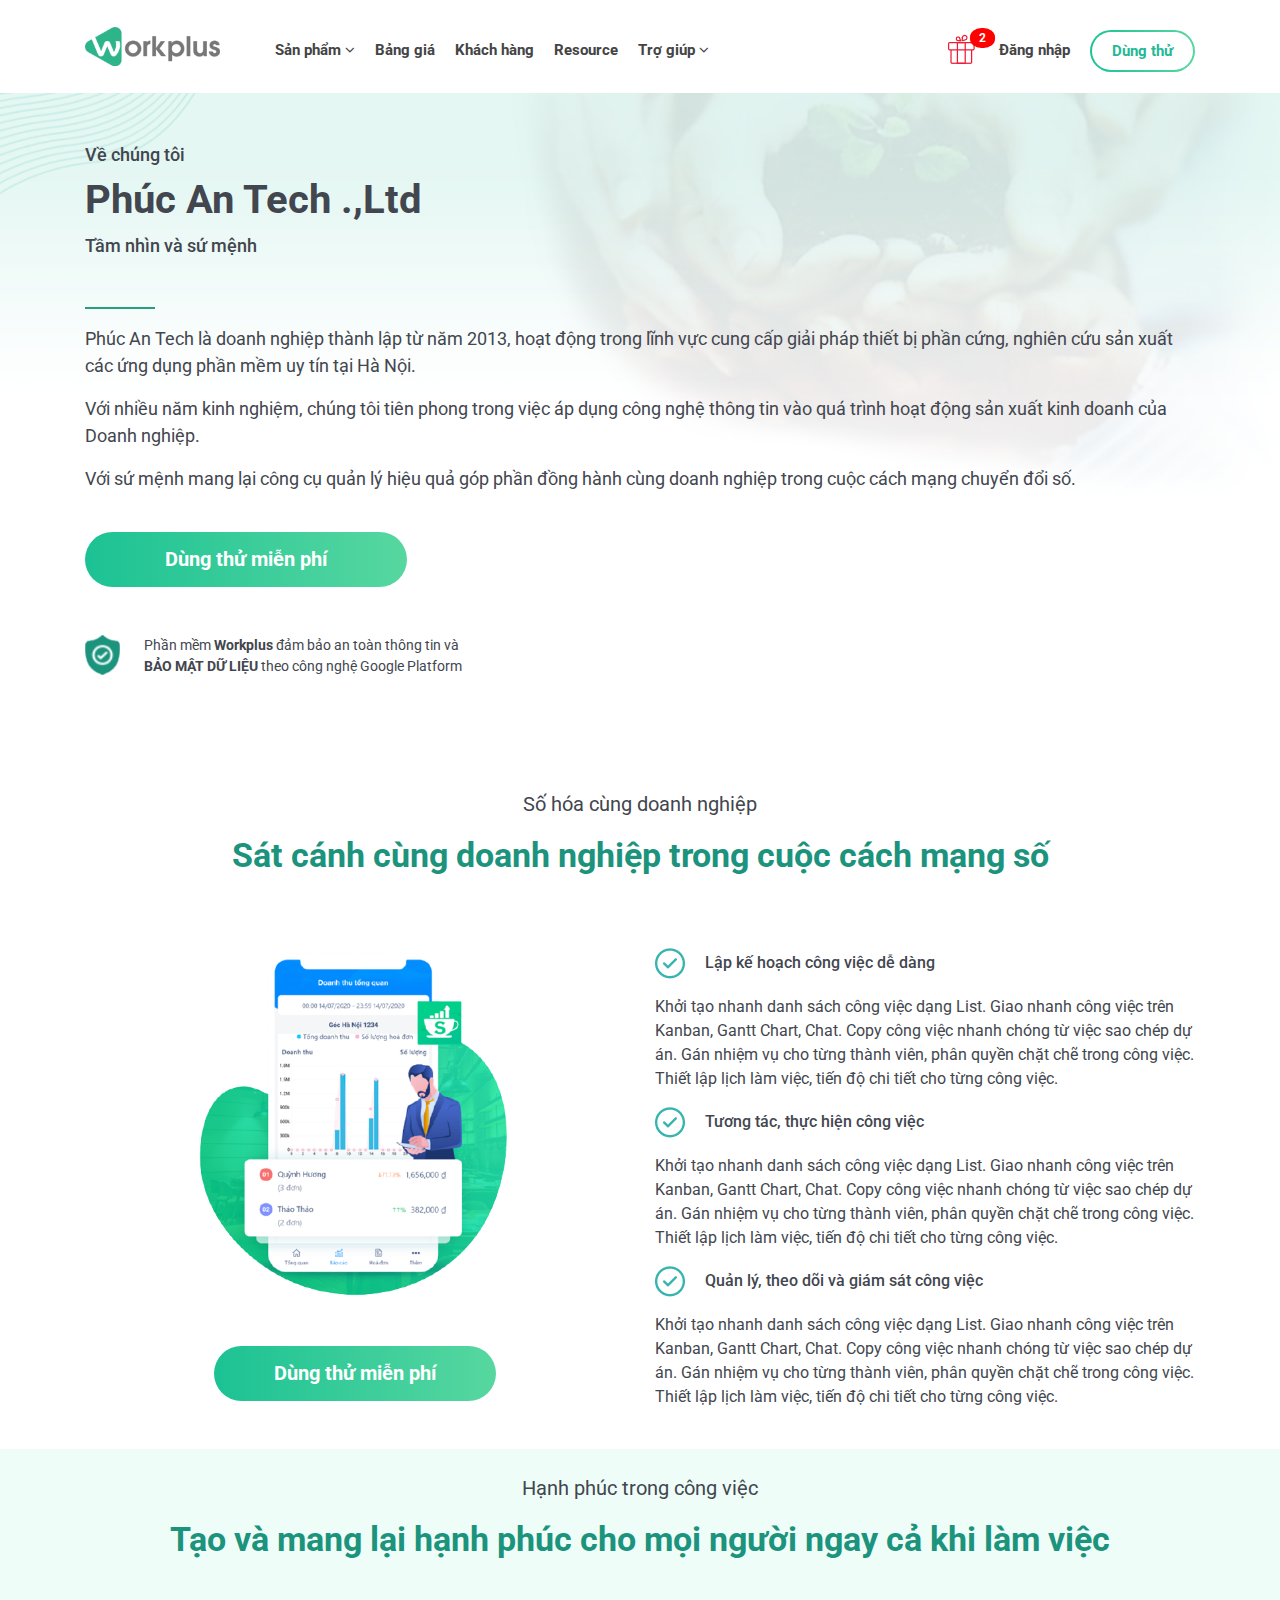
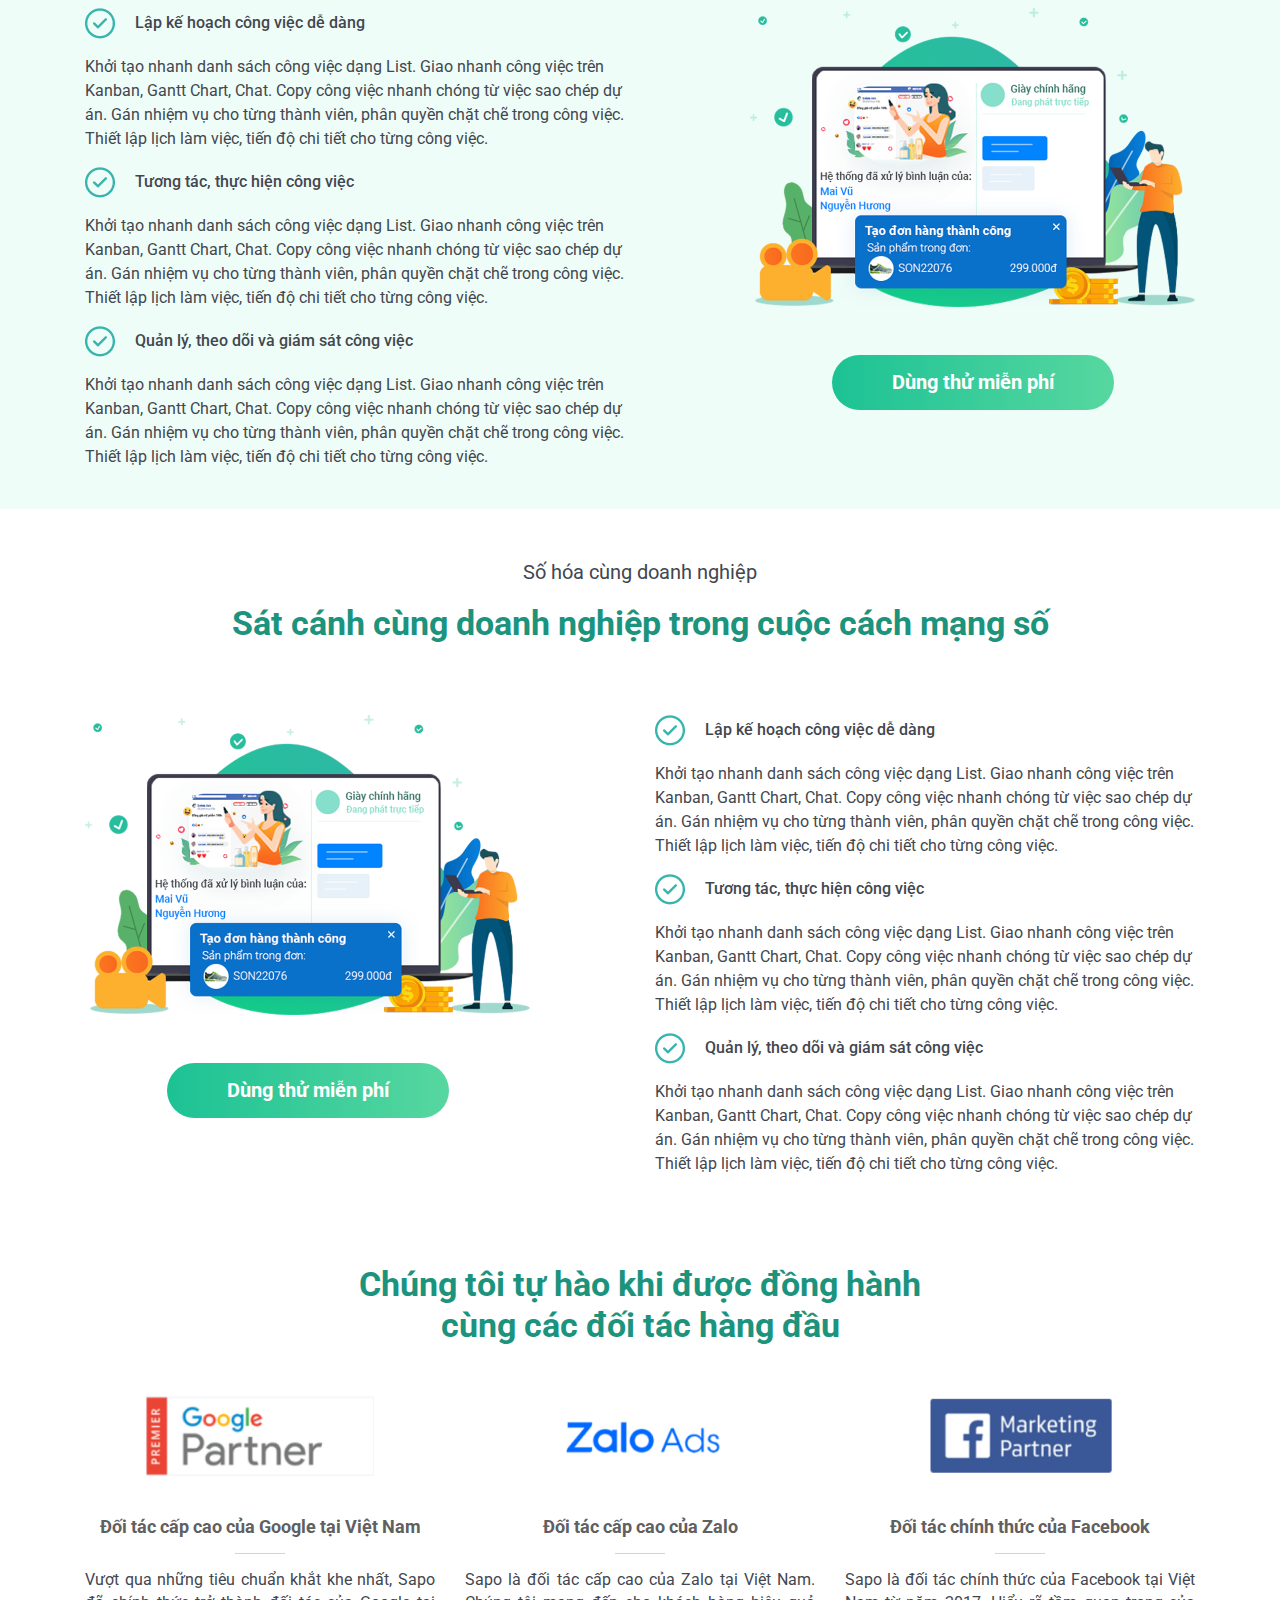
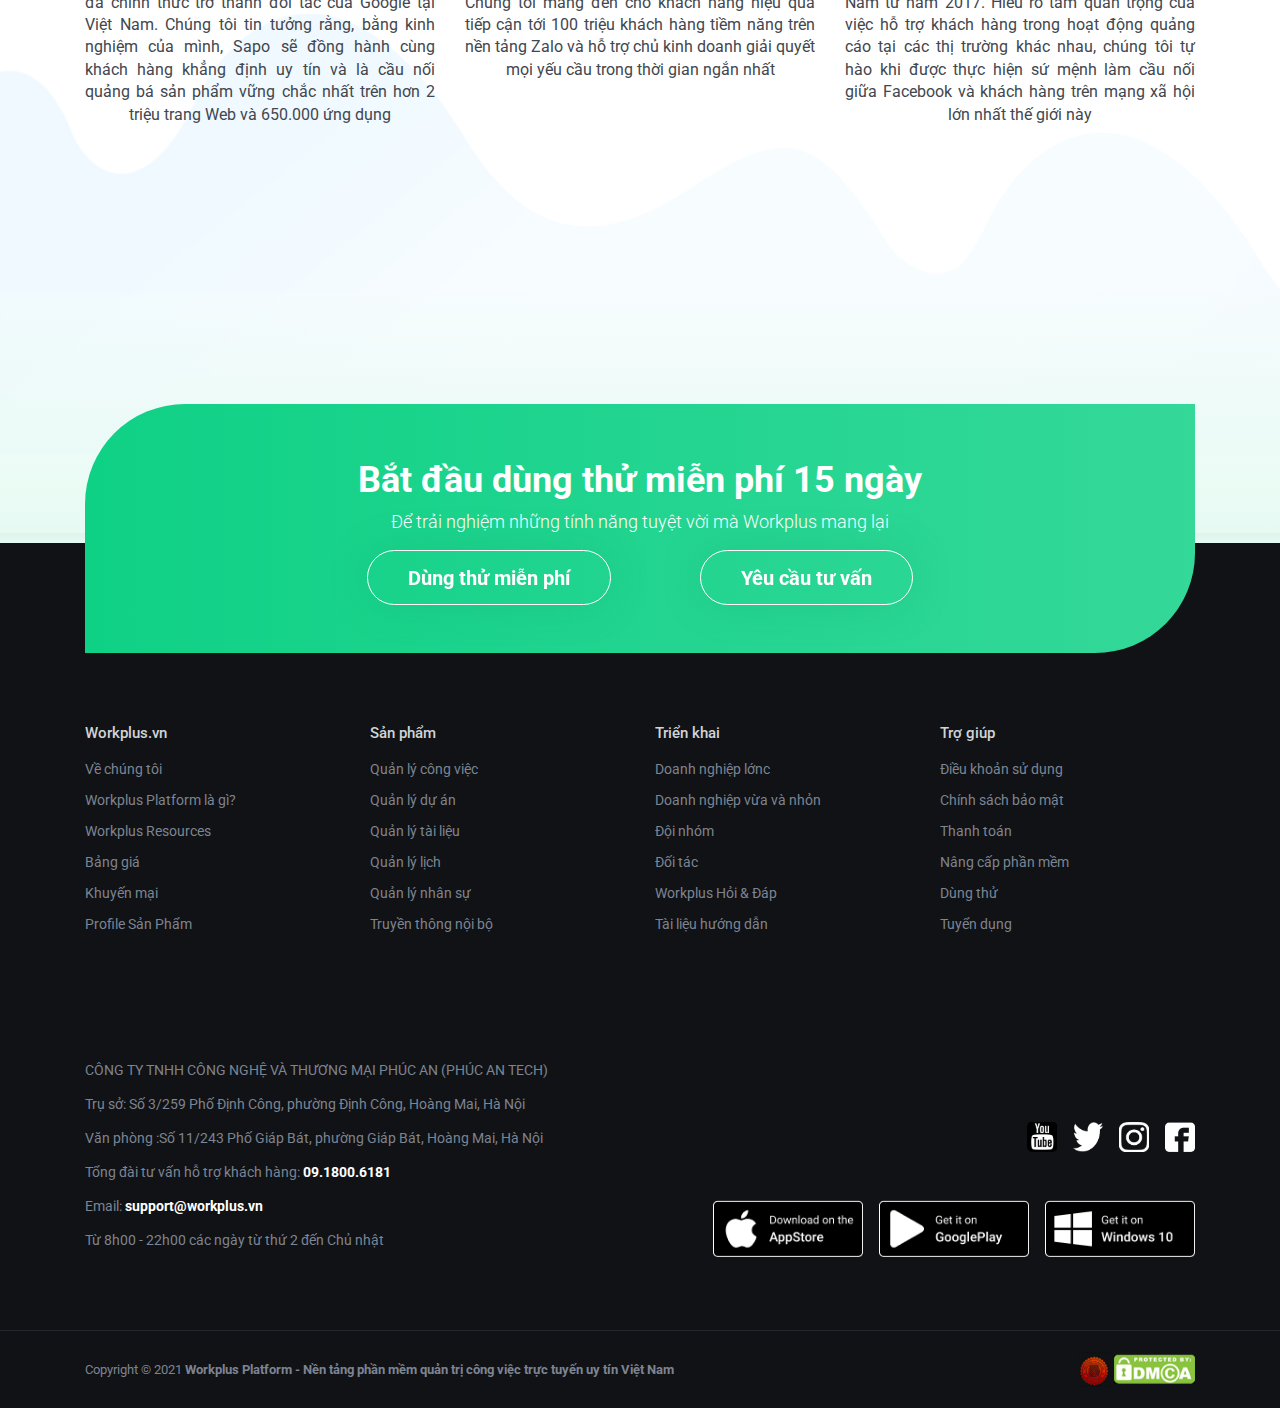
<file: aboutus.html>
<!DOCTYPE html>
<html lang="vi-VN">

<head>
    <meta charset="UTF-8">
    <meta http-equiv="X-UA-Compatible" content="IE=edge">
    <meta name="viewport" content="width=device-width, initial-scale=1.0">
    <title>Về chúng tôi</title>
    <link rel="stylesheet" href="./css/bootstrap.min.css">
    <link rel="stylesheet" href="https://cdnjs.cloudflare.com/ajax/libs/font-awesome/4.7.0/css/font-awesome.css" />
    <link rel="stylesheet" href="./css/style.css">
    <link rel="stylesheet" href="./css/responsive.css">
</head>

<body>
    <div id="container">
        <!-- START HEADER -->
        <div id="header" class="header pt-2">
            <div class="main-header d-flex align-items-center flex-wrap">
                <div class="container">
                    <div class="row align-items-center justify-content-md-between">
                        <div class="col-8 col-xl-2 d-flex align-items-center">
                            <a id="logo" class="main-logo mb-2" href="index.html">
                                <img src="./images/index/logo.jpg" width="100%" />
                            </a>
                        </div>
                        <div class="col-4 col-xl-10 d-flex justify-content-end justify-content-xl-between align-items-center">
                            <ul class="main-menu d-none d-xl-flex align-items-center update-menu">
                                <li class="hasChild">
                                    <a href="list_product.html"> Sản phẩm <i class="fa fa-angle-down"></i> </a>
                                    <ul class="childMenu product pb-3">
                                        <li>
                                            <a href="product.html" class="d-flex align-item-start">
                                                <img src="./images/solution-3.png" alt="Quản lý công việc">
                                                <div>
                                                    <strong>Sapo POS</strong>
                                                    <p>Phần mềm quản lý bán hàng tốt nhất cho cửa hàng & bán online</p>
                                                </div>
                                            </a>
                                        </li>
                                        <li>
                                            <a href="product.html" class="d-flex align-item-start">
                                                <img src="./images/solution-6.png" alt="Quản lý tài liệu">
                                                <div>
                                                    <strong>Sapo FnB</strong>
                                                    <p>Phần mềm quản lý nhà hàng, quán cafe toàn diện</p>
                                                </div>
                                            </a>
                                        </li>
                                        <li>
                                            <a href="product.html" class="d-flex align-item-start">
                                                <img src="./images/solution-5.png" alt="Quản lý quy trình">
                                                <div>
                                                    <strong>Sapo GO</strong>
                                                    <p>Phần mềm tăng trưởng bán hàng online trên sàn TMĐT và Facebook</p>
                                                </div>
                                            </a>
                                        </li>
                                        <li>
                                            <a href="product.html" class="d-flex align-item-start">
                                                <img src="./images/solution-4.png" alt="Quản lý tiến độ">
                                                <div>
                                                    <strong>Sapo WEB</strong>
                                                    <p>Giải pháp thiết kế website bán hàng chuyên nghiệp</p>
                                                </div>
                                            </a>
                                        </li>
                                        <li>
                                            <a href="product.html" class="d-flex align-item-start">
                                                <img src="./images/solution-2.png" alt="Quản lý dự án">
                                                <div>
                                                    <strong>Sapo OMNICHANNEL</strong>
                                                    <p>Giải pháp quản lý và bán hàng đa kênh từ Online đến Office</p>
                                                </div>
                                            </a>
                                        </li>
                                        <li>
                                            <a href="product.html" class="d-flex align-item-start">
                                                <img src="./images/solution-1.png" alt="Truyền thông nội bộ">
                                                <div>
                                                    <strong>Sapo Enterprise</strong>
                                                    <p>Giải pháp quản lý bán hàng và phát triển thương hiệu cho doanh nghiệp lớn</p>
                                                </div>
                                            </a>
                                        </li>
                                        <a href="product.html" class="text-center line-height-0 w-100">
                                            <hr class="pb-3">
                                            <p class="color-primary font-medium">Xem toàn bộ sản phẩm (+10)</p>
                                        </a>
                                    </ul>
                                </li>
                                <li><a href="price.html">Bảng giá</a></li>
                                <li><a href="customer.html">Khách hàng</a></li>
                                <li><a href="app.html">Resource</a></li>
                                <li class="hasChild">
                                    <a href="#">Trợ giúp <i class="fa fa-angle-down"></i></a>
                                    <ul class="childMenu other p-2">
                                        <li><a href="aboutus.html">Về chúng tôi</a></li>
                                        <li><a href="#">Tài liệu hướng dẫn</a></li>
                                        <li><a href="#">Hỏi & đáp</a></li>
                                        <li><a href="#">Profile sản phẩm</a></li>
                                        <li><a href="#">Khuyến mại</a></li>
                                        <li><a href="#">Video</a></li>
                                        <li><a href="contactus.html">Liên hệ</a></li>
                                    </ul>
                                </li>
                            </ul>
                            <ul class="d-none d-xl-flex justify-content-end align-items-center">
                                <li class="gift">
                                    <a href="#">
                                        <span class="quanlity">2</span>
                                        <img src="./images/gift_2.png" class="mt-n2 object-cover" alt="">
                                    </a>
                                </li>

                                <li class="login">
                                    <a href="#">Đăng nhập</a>
                                </li>
                                <li class="d-flex align-items-center">
                                    <a class="btn-registration" href="javascript:;"><span>Dùng thử</span></a>
                                </li>
                            </ul>
                            <a id="btnOpenMenu" href="#" class="d-inline-block d-xl-none btn-menu">
                                <img src="./images/index/navbar.jpg" alt="">
                            </a>
                        </div>
                    </div>
                </div>
            </div>

        </div>
        <!-- END HEADER -->
        <!-- =================================================================== -->
        <!-- START MENU MOBILE -->
        <div class="menu-mobile">
            <div class="logo-mobile">
                <a href="index.html">
                    <img src="./images/index/logo.jpg" alt="Logo" />
                </a>
                <a id="btnCloseMenu" href="#" class="btn-close-menu">
                    <svg width="30" height="31" viewBox="0 0 30 31" fill="none" xmlns="http://www.w3.org/2000/svg">
                        <path d="M16.6574 15.1436L29.6568 2.14413C30.1144 1.68646 30.1144 0.944427 29.6568 0.486811C29.1991 0.0291945 28.4571 0.029136 27.9995 0.486811L15 13.4863L2.00058 0.486811C1.5429 0.029136 0.800872 0.029136 0.343256 0.486811C-0.11436 0.944486 -0.114419 1.68652 0.343256 2.14413L13.3427 15.1435L0.343256 28.143C-0.114419 28.6007 -0.114419 29.3427 0.343256 29.8003C0.572064 30.0291 0.872005 30.1435 1.17195 30.1435C1.47189 30.1435 1.77177 30.0291 2.00064 29.8003L15 16.8009L27.9994 29.8003C28.2282 30.0291 28.5281 30.1435 28.8281 30.1435C29.128 30.1435 29.4279 30.0291 29.6568 29.8003C30.1144 29.3427 30.1144 28.6006 29.6568 28.143L16.6574 15.1436Z" fill="#777777"/>
                    </svg>
                </a>
            </div>
            <div class="box-scroll">
                <ul class="nav nav-bottom">
                    <li class="show-sub">
                        <a href="#" data-toggle="collapse" data-target="#nav-bottom-child-1">
                            Sản phẩm
                        </a>
                        <div class="panel-collapse collapse" id="nav-bottom-child-1">
                            <ul class="sub-menu">
                                <li>
                                    <a href="product.html">
                                        <h5 class="font-16">Sapo POS</h5>
                                        <p class="color-secondary font-14">Phần mềm quản lý bán hàng</p>
                                    </a>
                                </li>
                                <li>
                                    <a href="product.html">
                                        <h5 class="font-16">Sapo FnB</h5>
                                        <p class="color-secondary font-14">Phần mềm quản lý nhà hàng</p>
                                    </a>
                                </li>
                                <li>
                                    <a href="product.html">
                                        <h5 class="font-16">Sapo GO</h5>
                                        <p class="color-secondary font-14">Quản lý tăng trưởng bán hàng online</p>
                                    </a>
                                </li>
                                <li>
                                    <a href="product.html">
                                        <h5 class="font-16">Sapo Web</h5>
                                        <p class="color-secondary font-14">Giải pháp thiết kế website bán hàng</p>
                                    </a>
                                </li>
                                <li>
                                    <a href="product.html">
                                        <h5 class="font-16">Sapo Omnichannel</h5>
                                        <p class="color-secondary font-14">Giải pháp quản lý bán hàng đa kênh</p>
                                    </a>
                                </li>
                                <li>
                                    <a href="product.html">
                                        <h5 class="font-16">Sapo Enterprise</h5>
                                        <p class="color-secondary font-14">Quản lý và phát triển thương hiệu </p>
                                    </a>
                                </li>
                            </ul>
                        </div>
                    </li>
                    <li>
                        <a href="price.html" class="d-flex">Bảng giá
                        <div class="position-relative gift-mobile ml-2 mt-n3">
                            <span class="quanlity">2</span>
                            <img src="./images/gift_2.png" alt="">
                        </div>
                        </a>
                    </li>
                    <li>
                        <a href="customer.html">Khách hàng</a>
                    </li>
                    <li>
                        <a href="app.html">Resource</a>
                    </li>
                    <li class="show-sub">
                        <a href="#" data-toggle="collapse" data-target="#nav-bottom-child-2">
                            Thêm
                        </a>
                        <div class="panel-collapse collapse" id="nav-bottom-child-2">
                            <ul class="sub-menu">
                                <li><a href="aboutus.html">Về chúng tôi</a></li>
                                <li><a href="aboutus.html">Về chúng tôi</a></li>
                            </ul>
                        </div>
                    </li>
                    <li class="login">
                        <a href="#">Đăng nhập</a>
                    </li>
                    <li class="trial">
                        <a class="btn-registration" href="index.html">
                            <span>Dùng thử</span>
                        </a>
                    </li>
                </ul>
            </div>
        </div>
        <!-- END START MENU MOBILE -->
        <!-- ========================================================== -->
        <div class="overlay-menu" id="overlayCloseMenu"></div>
        <!-- ========================================================== -->


        <div id="wrapper" class="clearfix">
            <div class="about-us">

                <!-- START BANNER -->
                <div class="banner py-5">
                    <div class="container">
                        <div class="content">
                            <p class="font-medium mb-2">Về chúng tôi</p>
                            <h1 class="font-bold mb-2">Phúc An Tech .,Ltd</h1>
                            <p class="font-medium">Tầm nhìn và sứ mệnh</p>
                            <div class="line mt-5 mb-3"></div>
                            <p>Phúc An Tech là doanh nghiệp thành lập từ năm 2013, hoạt động trong lĩnh vực cung cấp giải pháp thiết bị phần cứng, nghiên cứu sản xuất các ứng dụng phần mềm uy tín tại Hà Nội.
                            </p>
                            <p>Với nhiều năm kinh nghiệm, chúng tôi tiên phong trong việc áp dụng công nghệ thông tin vào quá trình hoạt động sản xuất kinh doanh của Doanh nghiệp.</p>
                            <p>Với sứ mệnh mang lại công cụ quản lý hiệu quả góp phần đồng hành cùng doanh nghiệp trong cuộc cách mạng chuyển đổi số.</p>
                            <a class="btn-registration font-bold mt-4" href="#">Dùng thử miễn phí</a>
                        </div>
                        <div class="d-flex py-5">
                            <img src="./images/aboutus/secure.png" width="35px" height="40px" class="check mr-4 object-cover">
                            <p class="font-14">
                                Phần mềm <span class="font-bold">Workplus</span> đảm bảo an toàn thông tin và <br>
                                <span class="font-bold text-uppercase">
                                    BẢO MẬT DỮ LIỆU
                                </span> theo công nghệ Google Platform
                            </p>
                        </div>
                    </div>
                </div>

                <!-- END BANNER -->
                <!-- ============================================= -->

                <!-- START REASON -->
                <div class="reason">
                    <!-- ITEM 1 -->
                    <div class="container">
                        <div class="about__title text-center mb-5">
                            <p>Số hóa cùng doanh nghiệp</p>
                            <h1> Sát cánh cùng doanh nghiệp trong cuộc cách mạng số</h1>
                        </div>
                        <div class="row justify-content-between item-reason second pt-4">
                            <div class="col-12 col-lg-6 mb-5 text-center">
                                <img src="./images/aboutus/banner2.png" width="auto" height="350px" class="object-cover" />
                                <a class="mt-5 btn-registration banner-home-registration event-Sapo-Free-Trial-form-open mt-4" href="#">Dùng thử miễn phí</a>
                            </div>
                            <div class="col-12 col-lg-6 block-info">
                                <ul class="list-unstyled">
                                    <li>
                                        <h6> <img src="./images/aboutus/check.png" class="check mr-3"> Lập kế hoạch công việc dễ dàng </h6>
                                        <p class="mt-3">Khởi tạo nhanh danh sách công việc dạng List. Giao nhanh công việc trên Kanban, Gantt Chart, Chat. Copy công việc nhanh chóng từ việc sao chép dự án. Gán nhiệm vụ cho từng thành viên, phân quyền chặt chẽ trong công
                                            việc. Thiết lập lịch làm việc, tiến độ chi tiết cho từng công việc.
                                        </p>
                                    </li>
                                    <li>
                                        <h6> <img src="./images/aboutus/check.png" class="check mr-3"> Tương tác, thực hiện công việc </h6>
                                        <p class="mt-3">Khởi tạo nhanh danh sách công việc dạng List. Giao nhanh công việc trên Kanban, Gantt Chart, Chat. Copy công việc nhanh chóng từ việc sao chép dự án. Gán nhiệm vụ cho từng thành viên, phân quyền chặt chẽ trong công
                                            việc. Thiết lập lịch làm việc, tiến độ chi tiết cho từng công việc.
                                        </p>
                                    </li>
                                    <li>
                                        <h6> <img src="./images/aboutus/check.png" class="check mr-3"> Quản lý, theo dõi và giám sát công việc </h6>
                                        <p class="mt-3">Khởi tạo nhanh danh sách công việc dạng List. Giao nhanh công việc trên Kanban, Gantt Chart, Chat. Copy công việc nhanh chóng từ việc sao chép dự án. Gán nhiệm vụ cho từng thành viên, phân quyền chặt chẽ trong công
                                            việc. Thiết lập lịch làm việc, tiến độ chi tiết cho từng công việc.
                                        </p>
                                    </li>
                                </ul>
                            </div>
                        </div>
                    </div>
                    <!-- ITEM 2 -->
                    <div class="bg__reason">
                        <div class="container py-4">
                            <div class="about__title text-center mb-5">
                                <p>Hạnh phúc trong công việc
                                </p>
                                <h1> Tạo và mang lại hạnh phúc cho mọi người ngay cả khi làm việc
                                </h1>
                            </div>
                            <div class="row justify-content-between item-reason second">
                                <div class="col-12 col-lg-6 block-info mb-5 mb-lg-0">
                                    <ul class="list-unstyled">
                                        <li>
                                            <h6> <img src="./images/aboutus/check.png" class="check mr-3"> Lập kế hoạch công việc dễ dàng </h6>
                                            <p class="mt-3">Khởi tạo nhanh danh sách công việc dạng List. Giao nhanh công việc trên Kanban, Gantt Chart, Chat. Copy công việc nhanh chóng từ việc sao chép dự án. Gán nhiệm vụ cho từng thành viên, phân quyền chặt chẽ trong
                                                công việc. Thiết lập lịch làm việc, tiến độ chi tiết cho từng công việc.
                                            </p>
                                        </li>
                                        <li>
                                            <h6> <img src="./images/aboutus/check.png" class="check mr-3"> Tương tác, thực hiện công việc </h6>
                                            <p class="mt-3">Khởi tạo nhanh danh sách công việc dạng List. Giao nhanh công việc trên Kanban, Gantt Chart, Chat. Copy công việc nhanh chóng từ việc sao chép dự án. Gán nhiệm vụ cho từng thành viên, phân quyền chặt chẽ trong
                                                công việc. Thiết lập lịch làm việc, tiến độ chi tiết cho từng công việc.
                                            </p>
                                        </li>
                                        <li>
                                            <h6> <img src="./images/aboutus/check.png" class="check mr-3"> Quản lý, theo dõi và giám sát công việc </h6>
                                            <p class="mt-3">Khởi tạo nhanh danh sách công việc dạng List. Giao nhanh công việc trên Kanban, Gantt Chart, Chat. Copy công việc nhanh chóng từ việc sao chép dự án. Gán nhiệm vụ cho từng thành viên, phân quyền chặt chẽ trong
                                                công việc. Thiết lập lịch làm việc, tiến độ chi tiết cho từng công việc.
                                            </p>
                                        </li>
                                    </ul>
                                </div>
                                <div class="col-lg-5 text-center">
                                    <img src="./images/aboutus/customer-2.png" width="100%" />
                                    <a class="mt-5 btn-registration banner-home-registration event-Sapo-Free-Trial-form-open" href="javascript:;">Dùng thử miễn phí</a>
                                </div>

                            </div>
                        </div>
                    </div>
                    <!-- ITEM 3 -->
                    <div class="container">
                        <div class="about__title text-center my-5">
                            <p>Số hóa cùng doanh nghiệp</p>
                            <h1> Sát cánh cùng doanh nghiệp trong cuộc cách mạng số</h1>
                        </div>
                        <div class="row justify-content-between item-reason second my-5 py-4">
                            <div class="col-lg-5 text-center mb-5 mb-lg-0">
                                <img src="./images/aboutus/customer-2.png" width="100%" />
                                <a class="mt-5 btn-registration banner-home-registration event-Sapo-Free-Trial-form-open" href="javascript:;">Dùng thử miễn phí</a>
                            </div>
                            <div class="col-12 col-lg-6 block-info">
                                <ul class="list-unstyled">
                                    <li>
                                        <h6> <img src="./images/aboutus/check.png" class="check mr-3"> Lập kế hoạch công việc dễ dàng </h6>
                                        <p class="mt-3">Khởi tạo nhanh danh sách công việc dạng List. Giao nhanh công việc trên Kanban, Gantt Chart, Chat. Copy công việc nhanh chóng từ việc sao chép dự án. Gán nhiệm vụ cho từng thành viên, phân quyền chặt chẽ trong công
                                            việc. Thiết lập lịch làm việc, tiến độ chi tiết cho từng công việc.
                                        </p>
                                    </li>
                                    <li>
                                        <h6> <img src="./images/aboutus/check.png" class="check mr-3"> Tương tác, thực hiện công việc </h6>
                                        <p class="mt-3">Khởi tạo nhanh danh sách công việc dạng List. Giao nhanh công việc trên Kanban, Gantt Chart, Chat. Copy công việc nhanh chóng từ việc sao chép dự án. Gán nhiệm vụ cho từng thành viên, phân quyền chặt chẽ trong công
                                            việc. Thiết lập lịch làm việc, tiến độ chi tiết cho từng công việc.
                                        </p>
                                    </li>
                                    <li>
                                        <h6> <img src="./images/aboutus/check.png" class="check mr-3"> Quản lý, theo dõi và giám sát công việc </h6>
                                        <p class="mt-3">Khởi tạo nhanh danh sách công việc dạng List. Giao nhanh công việc trên Kanban, Gantt Chart, Chat. Copy công việc nhanh chóng từ việc sao chép dự án. Gán nhiệm vụ cho từng thành viên, phân quyền chặt chẽ trong công
                                            việc. Thiết lập lịch làm việc, tiến độ chi tiết cho từng công việc.
                                        </p>
                                    </li>
                                </ul>
                            </div>
                        </div>
                    </div>
                </div>


                <!-- END REASON -->
                <!-- ======================================================= -->

                <div class="partner">
                    <div class="container">
                        <div class="about__title my-5">
                            <h1>Chúng tôi tự hào khi được đồng hành <br class="d-none d-xl-block" /> cùng các đối tác hàng đầu</h1>
                        </div>
                        <div class="row">
                            <div class="col-12 col-lg-4 mb-5">
                                <img src="./images/aboutus/google.png" alt="Google partner" />
                                <h4>Đối tác cấp cao của Google <span class="d-none d-md-inline-block">tại Việt Nam</span></h4>
                                <p>Vượt qua những tiêu chuẩn khắt khe nhất, Sapo đã chính thức trở thành đối tác của Google tại Việt Nam. Chúng tôi tin tưởng rằng, bằng kinh nghiệm của mình, Sapo sẽ đồng hành cùng khách hàng khẳng định uy tín và là cầu nối
                                    quảng bá sản phẩm vững chắc nhất trên hơn 2 triệu trang Web và 650.000 ứng dụng</p>
                            </div>
                            <div class="col-12 col-lg-4 mb-5 zalo-ads">
                                <img src="./images/aboutus/zalo.png" alt="Zalo Ads partner" />
                                <h4>Đối tác cấp cao của Zalo</h4>
                                <p>
                                    Sapo là đối tác cấp cao của Zalo tại Việt Nam. Chúng tôi mang đến cho khách hàng hiệu quả tiếp cận tới 100 triệu khách hàng tiềm năng trên nền tảng Zalo và hỗ trợ chủ kinh doanh giải quyết mọi yếu cầu trong thời gian ngắn nhất
                                </p>
                            </div>
                            <div class="col-12 col-lg-4 mb-5">
                                <img src="./images/aboutus/facebook.png" alt="Facebook partner" />
                                <h4>Đối tác chính thức của Facebook</h4>
                                <p>Sapo là đối tác chính thức của Facebook tại Việt Nam từ năm 2017. Hiểu rõ tầm quan trọng của việc hỗ trợ khách hàng trong hoạt động quảng cáo tại các thị trường khác nhau, chúng tôi tự hào khi được thực hiện sứ mệnh làm
                                    cầu nối giữa Facebook và khách hàng trên mạng xã hội lớn nhất thế giới này</p>
                            </div>
                        </div>
                    </div>
                </div>


                <!-- START QUICK -->

                <div class="quick-registration register-bottom mt-0 p-0">
                    <div class="container">
                        <div class="bg-register py-5">
                            <div class="row justify-content-center">
                                <div class="col-md-12 col-lg-7">
                                    <h2>Bắt đầu dùng thử miễn phí 15 ngày</h2>
                                    <label for="site_name_bottom">Để trải nghiệm những tính năng tuyệt vời mà Workplus mang lại</label>
                                    <div class="reg-form d-flex justify-content-around">
                                        <a class="btn-registration banner-home-registration event-Sapo-Free-Trial-form-open" href="#">Dùng thử miễn phí</a>
                                        <a class="d-none d-lg-block btn-registration banner-home-registration event-Sapo-Free-Trial-form-open" href="#">Yêu cầu tư vấn</a>
                                    </div>
                                </div>
                            </div>
                        </div>
                    </div>
                </div>
                <!-- END QUICK -->
                <!-- =================================================================== -->
            </div>
        </div>

        <!-- START FOOTER -->

        <div id="footer" class="footer">
            <div class="footer-menu">
                <div class="container">
                    <div class="row">
                        <div class="col-lg col-md-4 col-6 mb-5">
                            <div class="title">Workplus.vn</div>
                            <ul>
                                <li>
                                    <a href="aboutus.html" target="_blank">Về chúng tôi</a>
                                </li>
                                <li>
                                    <a href="#" target="_blank">Workplus Platform là gì?</a>
                                </li>
                                <li>
                                    <a target="_blank" href="#" rel="noopener">Workplus Resources</a>
                                </li>
                                <li>
                                    <a href="price.html" target="_blank">Bảng giá</a>
                                </li>
                                <li>
                                    <a href="#" target="_blank">Khuyến mại</a>
                                </li>
                                <li>
                                    <a href="product.html" target="_blank">Profile Sản Phẩm</a>
                                </li>
                            </ul>
                        </div>
                        <div class="col-lg col-md-4 col-6 mb-5">
                            <div class="title">Sản phẩm</div>
                            <ul>
                                <li>
                                    <a href="list_product.html" rel="dofollow" target="_blank">Quản lý công việc</a>
                                </li>
                                <li>
                                    <a href="list_product.html" rel="dofollow" target="_blank">Quản lý dự án</a>
                                </li>
                                <li>
                                    <a href="list_product.html" rel="dofollow" target="_blank">Quản lý tài liệu</a>
                                </li>
                                <li>
                                    <a href="list_product.html" rel="dofollow" target="_blank">Quản lý lịch</a>
                                </li>
                                <li>
                                    <a href="list_product.html" rel="dofollow" target="_blank">Quản lý nhân sự</a>
                                </li>
                                <li>
                                    <a href="list_product.html" rel="dofollow" target="_blank">Truyền thông nội bộ</a>
                                </li>
                            </ul>
                        </div>
                        <div class="col-lg col-md-4 col-6 mb-5">
                            <div class="title">Triển khai</div>
                            <ul>
                                <li>
                                    <a href="#" rel="dofollow" target="_blank">Doanh nghiệp lớnc</a>
                                </li>
                                <li>
                                    <a href="#" rel="dofollow" target="_blank">Doanh nghiệp vừa và nhỏn</a>
                                </li>
                                <li>
                                    <a href="#" rel="dofollow" target="_blank">Đội nhóm</a>
                                </li>
                                <li>
                                    <a href="#" rel="dofollow" target="_blank">Đối tác</a>
                                </li>
                                <li>
                                    <a href="#" rel="dofollow" target="_blank"> Workplus Hỏi & Đáp</a>
                                </li>
                                <li>
                                    <a href="#" rel="dofollow" target="_blank">Tài liệu hướng dẫn</a>
                                </li>
                            </ul>
                        </div>
                        <div class="col-lg col-md-4 col-6 mb-5">
                            <div class="title">Trợ giúp</div>
                            <ul>
                                <li>
                                    <a href="secure.html" rel="dofollow" target="_blank">Điều khoản sử dụng</a>
                                </li>
                                <li>
                                    <a href="policy.html" rel="dofollow" target="_blank">Chính sách bảo mật</a>
                                </li>
                                <li>
                                    <a href="#" rel="dofollow" target="_blank">Thanh toán</a>
                                </li>
                                <li>
                                    <a href="#" rel="dofollow" target="_blank">Nâng cấp phần mềm</a>
                                </li>
                                <li>
                                    <a href="index.html" rel="dofollow" target="_blank">Dùng thử</a>
                                </li>
                                <li>
                                    <a href="#" rel="dofollow" target="_blank">Tuyển dụng</a>
                                </li>
                            </ul>
                        </div>
                    </div>
                </div>
            </div>
            <div class="footer-address">
                <div class="container">
                    <div class="row align-items-end mb-5">
                        <div class="col-md-7">
                            <div class="contact-info">
                                <p class="text-uppercase">CÔNG TY TNHH CÔNG NGHỆ VÀ THƯƠNG MẠI PHÚC AN (PHÚC AN TECH)</p>
                                <p>Trụ sở: Số 3/259 Phố Định Công, phường Định Công, Hoàng Mai, Hà Nội</p>
                                <p>Văn phòng :Số 11/243 Phố Giáp Bát, phường Giáp Bát, Hoàng Mai, Hà Nội</p>
                                <p>Tổng đài tư vấn hỗ trợ khách hàng: <b class="text-white"> 09.1800.6181</b></p>
                                <p>Email: <b class="text-white">support@workplus.vn</b></p>
                                <p>Từ 8h00 - 22h00 các ngày từ thứ 2 đến Chủ nhật</p>
                            </div>
                        </div>
                        <div class="col-md-5 d-lg-block d-none">
                            <div class="contact-info d-flex justify-content-end mt-5">
                                <img src="./images/index/youtube.png" height="30px" width="30px">
                                <img src="./images/index/twitter.png" class="mx-3" height="30px" width="30px">
                                <img src="./images/index/instagram.png" height="30px" width="30px">
                                <img src="./images/index/facebook.png" class="ml-3" height="30px" width="30px">
                            </div>
                            <div class="contact-info mt-5">
                                <div class="d-flex justify-content-end">
                                    <img src="./images/index/apple.png" width="150px" alt="Apple Store">
                                    <img src="./images/index/google.png" width="150px" class="mx-3" alt="Google Play">
                                    <img src="./images/index/window.png" width="150px" alt="Window 10">
                                </div>
                            </div>
                        </div>
                    </div>
                </div>
            </div>
            <div class="footer-copyright py-2">
                <div class="container">
                    <div class="row align-items-center">
                        <div class="col-12 col-md-8 text-center text-md-left ">
                            <p>
                                Copyright © 2021
                                <span class="font-bold">Workplus Platform - Nền tảng phần mềm quản trị công việc trực tuyến uy tín Việt Nam</span>
                            </p>
                        </div>
                        <div class="col-12 col-md-4">
                            <p class="achievement text-center text-md-right">
                                <img src="images/index/certificate.png" height="35px">
                                <img src="images/index/dmca.png" height="30px">
                            </p>
                        </div>
                    </div>
                </div>
                <p class="copyright-mobile d-lg-none d-md-block d-none">© Copyright 2008 - 2021</p>
            </div>
        </div>

        <!-- END FOOTER -->
        <!-- ==================================================== -->
    </div>
</body>
<script src="./js/jquery.min.js"></script>
<script src="./js/popper.min.js"></script>
<script src="./js/bootstrap.min.js"></script>
<script src="./js/custom.js"></script>


</html>
</file>
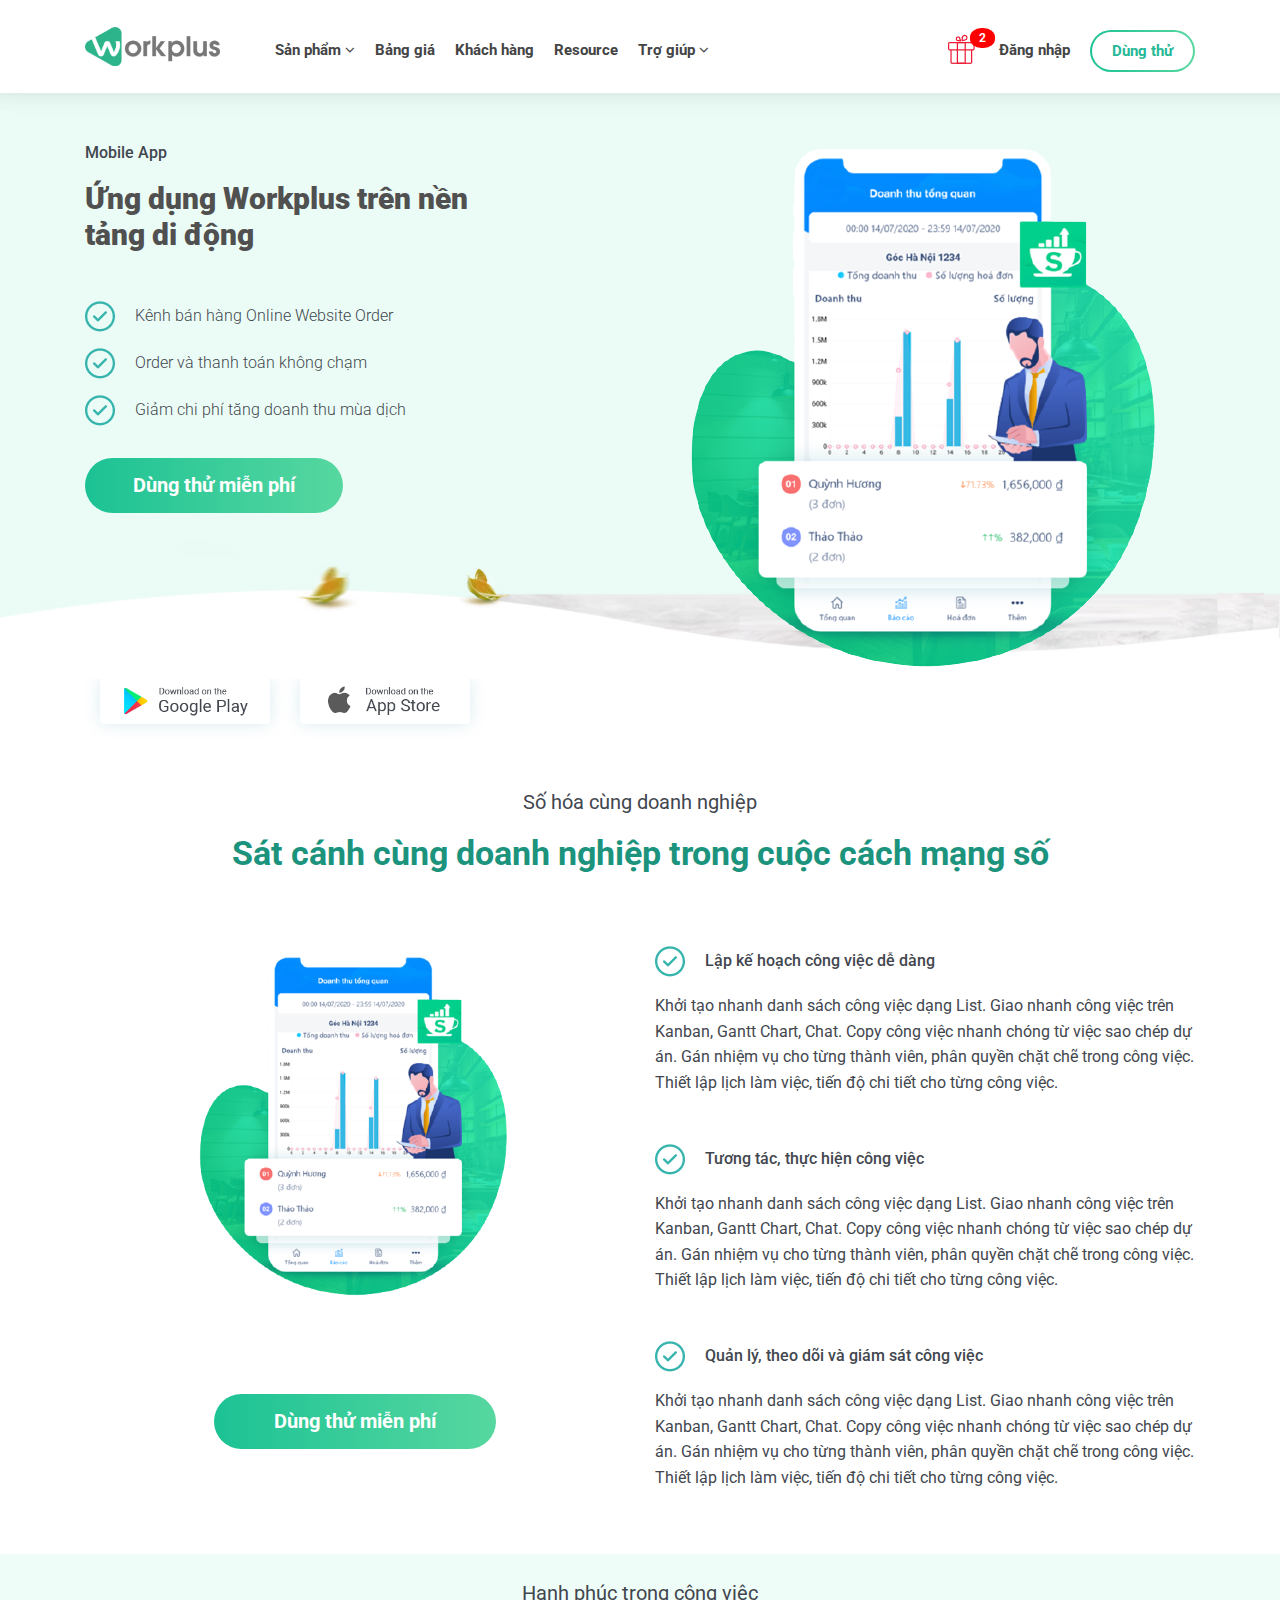
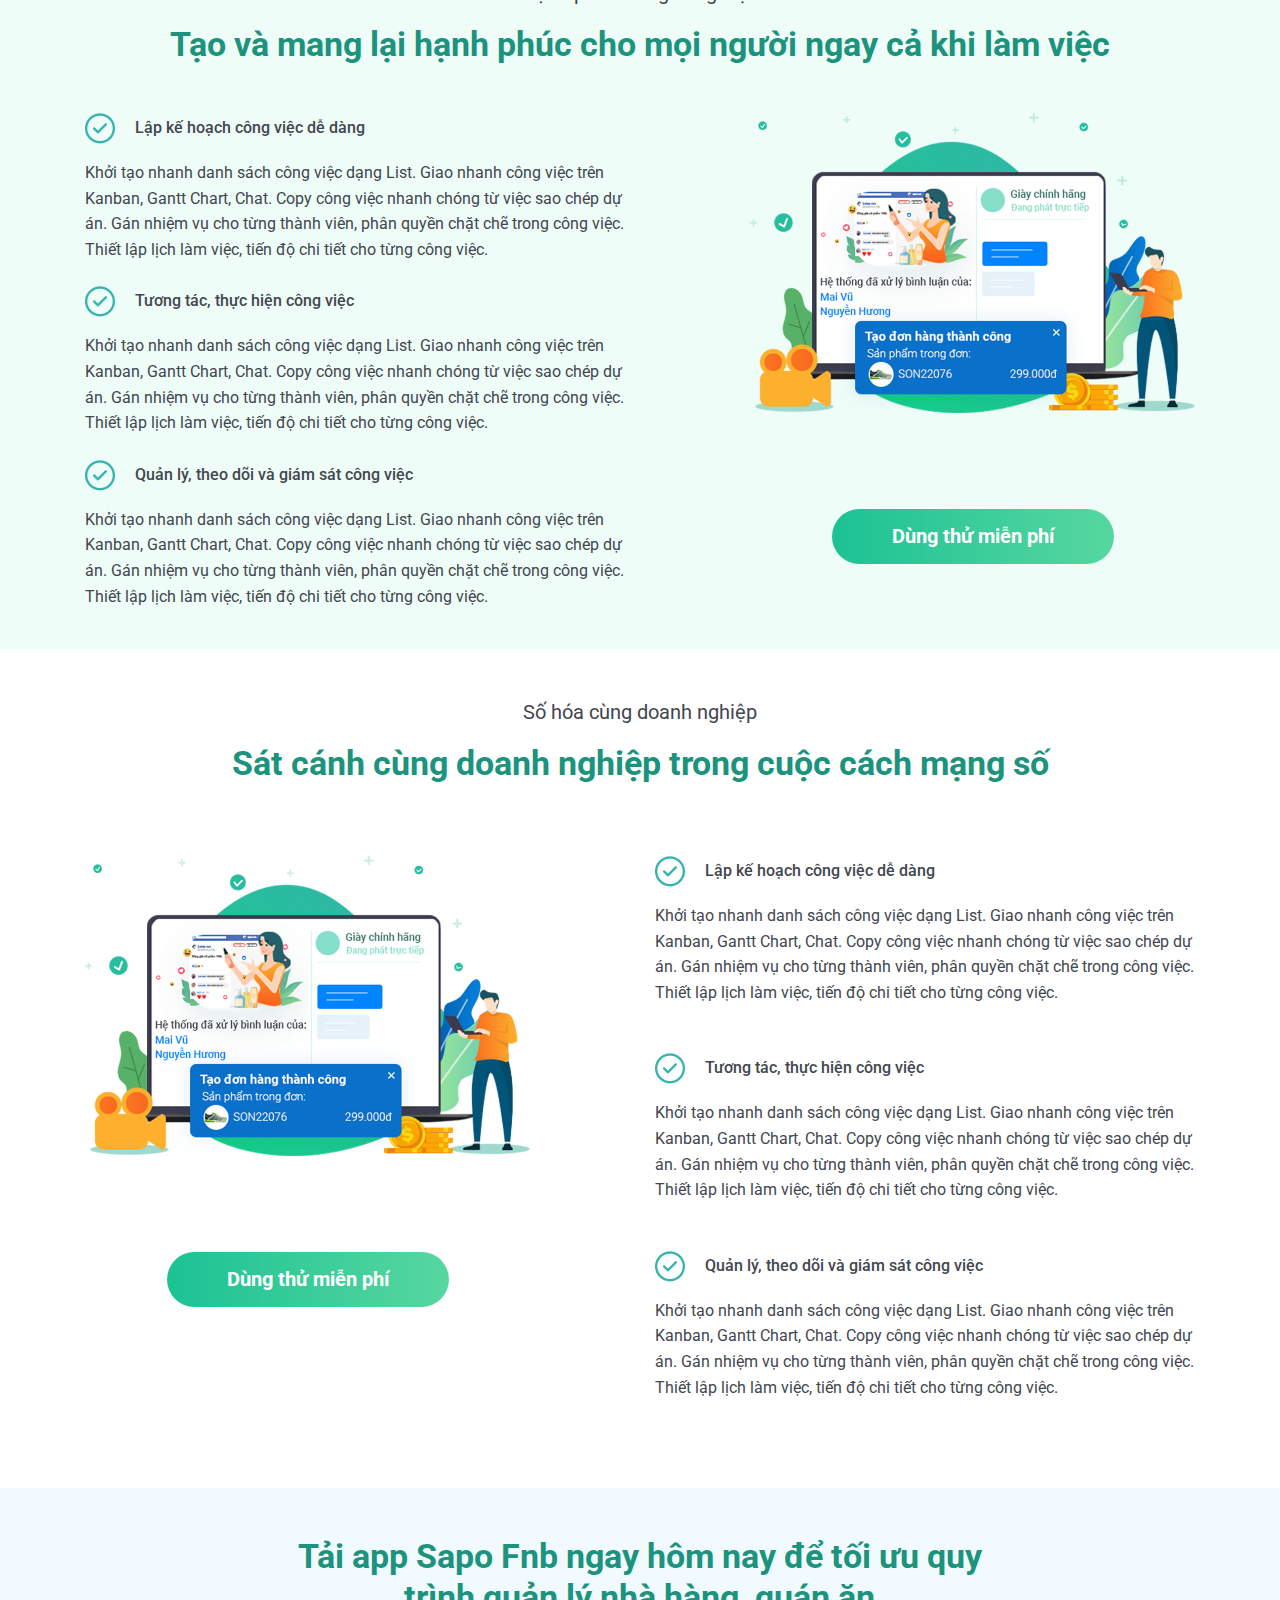
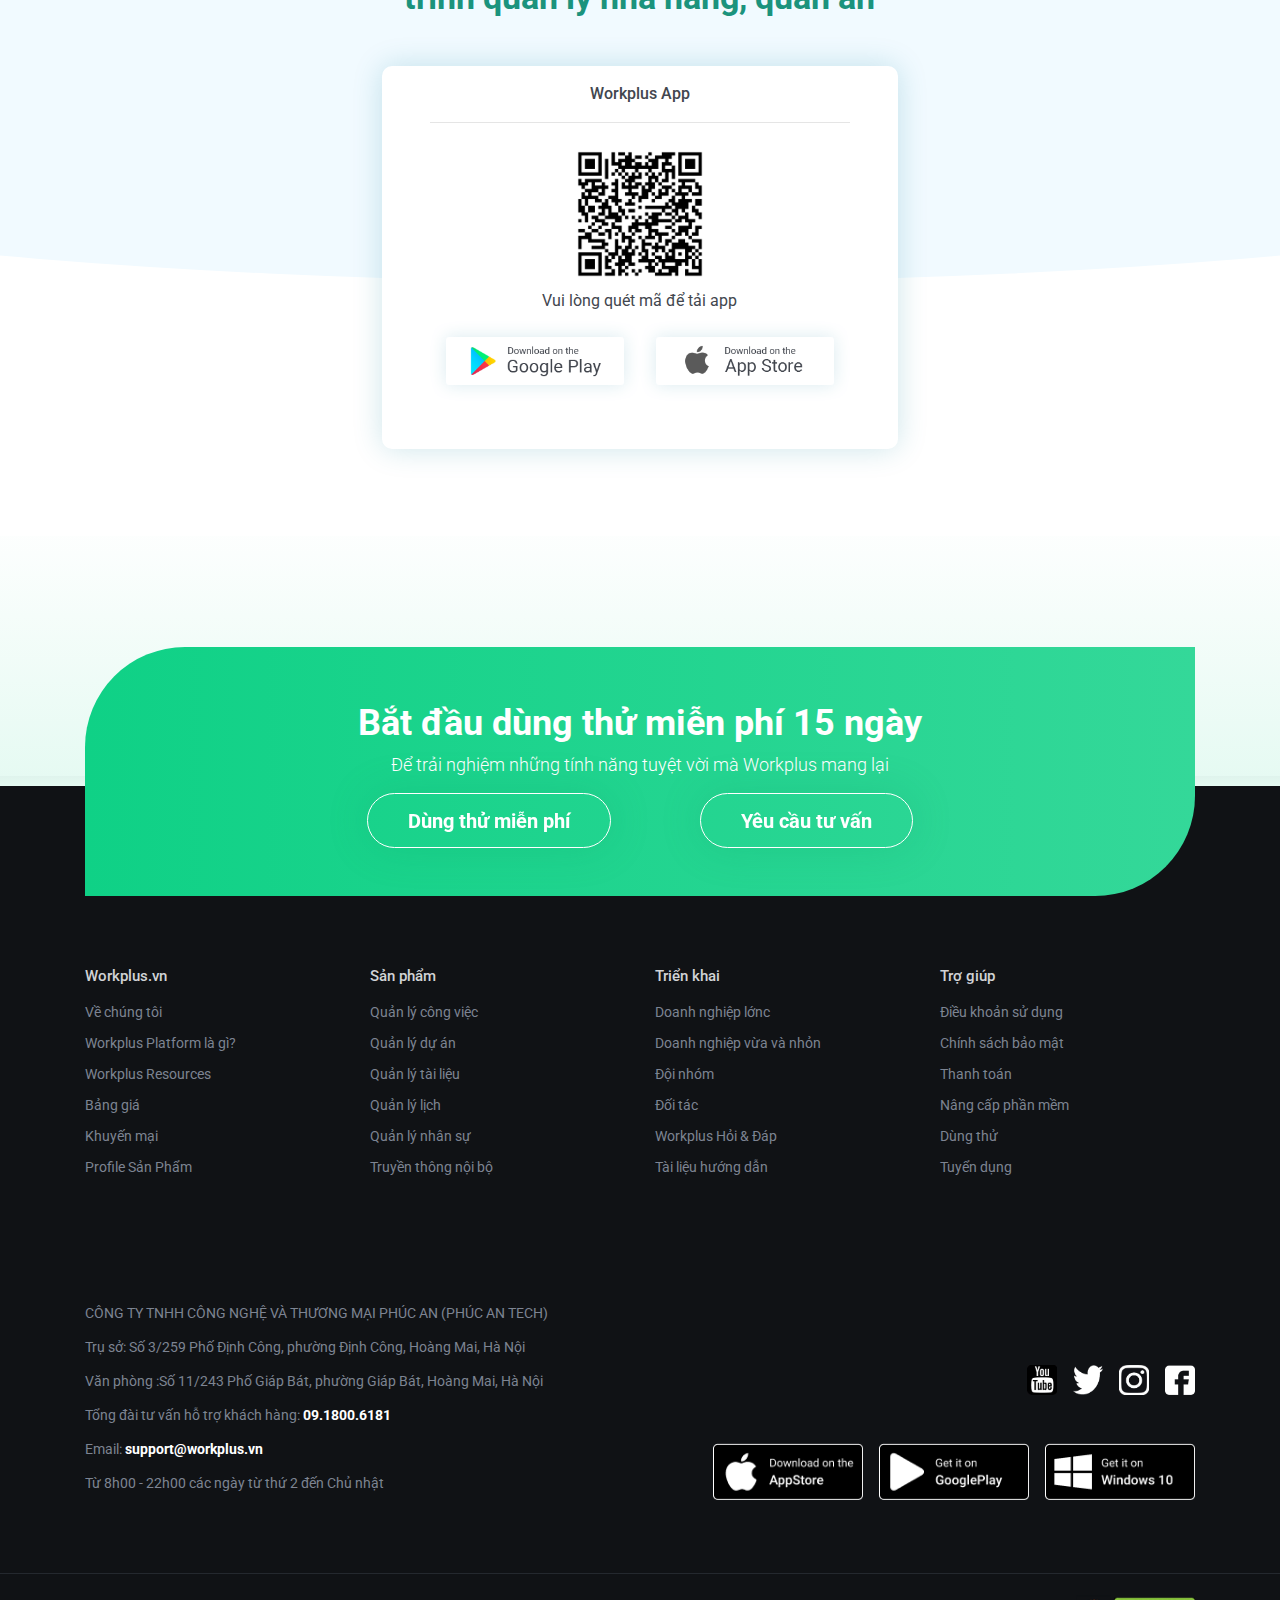
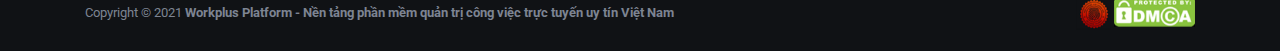
<file: app.html>
<!DOCTYPE html>
<html lang="vi-VN">

<head>
    <meta charset="UTF-8">
    <meta http-equiv="X-UA-Compatible" content="IE=edge">
    <meta name="viewport" content="width=device-width, initial-scale=1.0">
    <title>Ứng dụng</title>
    <link rel="stylesheet" href="./css/bootstrap.min.css">
    <link rel="stylesheet" href="https://cdnjs.cloudflare.com/ajax/libs/font-awesome/4.7.0/css/font-awesome.css" />
    <link rel="stylesheet" href="./css/style.css">
    <link rel="stylesheet" href="./css/responsive.css">

</head>

<body>
    <div id="container">
        <!-- START HEADER -->
        <div id="header" class="header pt-2">
            <div class="main-header d-flex align-items-center flex-wrap">
                <div class="container">
                    <div class="row align-items-center justify-content-md-between">
                        <div class="col-8 col-xl-2 d-flex align-items-center">
                            <a id="logo" class="main-logo mb-2" href="index.html">
                                <img src="./images/index/logo.jpg" width="100%" />
                            </a>
                        </div>
                        <div class="col-4 col-xl-10 d-flex justify-content-end justify-content-xl-between align-items-center">
                            <ul class="main-menu d-none d-xl-flex align-items-center update-menu">
                                <li class="hasChild">
                                    <a href="list_product.html"> Sản phẩm <i class="fa fa-angle-down"></i> </a>
                                    <ul class="childMenu product pb-3">
                                        <li>
                                            <a href="product.html" class="d-flex align-item-start">
                                                <img src="./images/solution-3.png" alt="Quản lý công việc">
                                                <div>
                                                    <strong>Sapo POS</strong>
                                                    <p>Phần mềm quản lý bán hàng tốt nhất cho cửa hàng & bán online</p>
                                                </div>
                                            </a>
                                        </li>
                                        <li>
                                            <a href="product.html" class="d-flex align-item-start">
                                                <img src="./images/solution-6.png" alt="Quản lý tài liệu">
                                                <div>
                                                    <strong>Sapo FnB</strong>
                                                    <p>Phần mềm quản lý nhà hàng, quán cafe toàn diện</p>
                                                </div>
                                            </a>
                                        </li>
                                        <li>
                                            <a href="product.html" class="d-flex align-item-start">
                                                <img src="./images/solution-5.png" alt="Quản lý quy trình">
                                                <div>
                                                    <strong>Sapo GO</strong>
                                                    <p>Phần mềm tăng trưởng bán hàng online trên sàn TMĐT và Facebook</p>
                                                </div>
                                            </a>
                                        </li>
                                        <li>
                                            <a href="product.html" class="d-flex align-item-start">
                                                <img src="./images/solution-4.png" alt="Quản lý tiến độ">
                                                <div>
                                                    <strong>Sapo WEB</strong>
                                                    <p>Giải pháp thiết kế website bán hàng chuyên nghiệp</p>
                                                </div>
                                            </a>
                                        </li>
                                        <li>
                                            <a href="product.html" class="d-flex align-item-start">
                                                <img src="./images/solution-2.png" alt="Quản lý dự án">
                                                <div>
                                                    <strong>Sapo OMNICHANNEL</strong>
                                                    <p>Giải pháp quản lý và bán hàng đa kênh từ Online đến Office</p>
                                                </div>
                                            </a>
                                        </li>
                                        <li>
                                            <a href="product.html" class="d-flex align-item-start">
                                                <img src="./images/solution-1.png" alt="Truyền thông nội bộ">
                                                <div>
                                                    <strong>Sapo Enterprise</strong>
                                                    <p>Giải pháp quản lý bán hàng và phát triển thương hiệu cho doanh nghiệp lớn</p>
                                                </div>
                                            </a>
                                        </li>
                                        <a href="product.html" class="text-center line-height-0 w-100">
                                            <hr class="pb-3">
                                            <p class="color-primary font-medium">Xem toàn bộ sản phẩm (+10)</p>
                                        </a>
                                    </ul>
                                </li>
                                <li><a href="price.html">Bảng giá</a></li>
                                <li><a href="customer.html">Khách hàng</a></li>
                                <li><a href="app.html">Resource</a></li>
                                <li class="hasChild">
                                    <a href="#">Trợ giúp <i class="fa fa-angle-down"></i></a>
                                    <ul class="childMenu other p-2">
                                        <li><a href="aboutus.html">Về chúng tôi</a></li>
                                        <li><a href="#">Tài liệu hướng dẫn</a></li>
                                        <li><a href="#">Hỏi & đáp</a></li>
                                        <li><a href="#">Profile sản phẩm</a></li>
                                        <li><a href="#">Khuyến mại</a></li>
                                        <li><a href="#">Video</a></li>
                                        <li><a href="contactus.html">Liên hệ</a></li>
                                    </ul>
                                </li>
                            </ul>
                            <ul class="d-none d-xl-flex justify-content-end align-items-center">
                                <li class="gift">
                                    <a href="#">
                                        <span class="quanlity">2</span>
                                        <img src="./images/gift_2.png" class="mt-n2 object-cover" alt="">
                                    </a>
                                </li>

                                <li class="login">
                                    <a href="#">Đăng nhập</a>
                                </li>
                                <li class="d-flex align-items-center">
                                    <a class="btn-registration" href="javascript:;"><span>Dùng thử</span></a>
                                </li>
                            </ul>
                            <a id="btnOpenMenu" href="#" class="d-inline-block d-xl-none btn-menu">
                                <img src="./images/index/navbar.jpg" alt="">
                            </a>
                        </div>
                    </div>
                </div>
            </div>

        </div>
        <!-- END HEADER -->
        <!-- =================================================================== -->
        <!-- START MENU MOBILE -->
        <div class="menu-mobile">
            <div class="logo-mobile">
                <a href="index.html">
                    <img src="./images/index/logo.jpg" alt="Logo" />
                </a>
                <a id="btnCloseMenu" href="#" class="btn-close-menu">
                    <svg width="30" height="31" viewBox="0 0 30 31" fill="none" xmlns="http://www.w3.org/2000/svg">
                        <path d="M16.6574 15.1436L29.6568 2.14413C30.1144 1.68646 30.1144 0.944427 29.6568 0.486811C29.1991 0.0291945 28.4571 0.029136 27.9995 0.486811L15 13.4863L2.00058 0.486811C1.5429 0.029136 0.800872 0.029136 0.343256 0.486811C-0.11436 0.944486 -0.114419 1.68652 0.343256 2.14413L13.3427 15.1435L0.343256 28.143C-0.114419 28.6007 -0.114419 29.3427 0.343256 29.8003C0.572064 30.0291 0.872005 30.1435 1.17195 30.1435C1.47189 30.1435 1.77177 30.0291 2.00064 29.8003L15 16.8009L27.9994 29.8003C28.2282 30.0291 28.5281 30.1435 28.8281 30.1435C29.128 30.1435 29.4279 30.0291 29.6568 29.8003C30.1144 29.3427 30.1144 28.6006 29.6568 28.143L16.6574 15.1436Z" fill="#777777"/>
                    </svg>
                </a>
            </div>
            <div class="box-scroll">
                <ul class="nav nav-bottom">
                    <li class="show-sub">
                        <a href="#" data-toggle="collapse" data-target="#nav-bottom-child-1">
                            Sản phẩm
                        </a>
                        <div class="panel-collapse collapse" id="nav-bottom-child-1">
                            <ul class="sub-menu">
                                <li>
                                    <a href="product.html">
                                        <h5 class="font-16">Sapo POS</h5>
                                        <p class="color-secondary font-14">Phần mềm quản lý bán hàng</p>
                                    </a>
                                </li>
                                <li>
                                    <a href="product.html">
                                        <h5 class="font-16">Sapo FnB</h5>
                                        <p class="color-secondary font-14">Phần mềm quản lý nhà hàng</p>
                                    </a>
                                </li>
                                <li>
                                    <a href="product.html">
                                        <h5 class="font-16">Sapo GO</h5>
                                        <p class="color-secondary font-14">Quản lý tăng trưởng bán hàng online</p>
                                    </a>
                                </li>
                                <li>
                                    <a href="product.html">
                                        <h5 class="font-16">Sapo Web</h5>
                                        <p class="color-secondary font-14">Giải pháp thiết kế website bán hàng</p>
                                    </a>
                                </li>
                                <li>
                                    <a href="product.html">
                                        <h5 class="font-16">Sapo Omnichannel</h5>
                                        <p class="color-secondary font-14">Giải pháp quản lý bán hàng đa kênh</p>
                                    </a>
                                </li>
                                <li>
                                    <a href="product.html">
                                        <h5 class="font-16">Sapo Enterprise</h5>
                                        <p class="color-secondary font-14">Quản lý và phát triển thương hiệu </p>
                                    </a>
                                </li>
                            </ul>
                        </div>
                    </li>
                    <li>
                        <a href="price.html" class="d-flex">Bảng giá
                        <div class="position-relative gift-mobile ml-2 mt-n3">
                            <span class="quanlity">2</span>
                            <img src="./images/gift_2.png" alt="">
                        </div>
                        </a>
                    </li>
                    <li>
                        <a href="customer.html">Khách hàng</a>
                    </li>
                    <li>
                        <a href="app.html">Resource</a>
                    </li>
                    <li class="show-sub">
                        <a href="#" data-toggle="collapse" data-target="#nav-bottom-child-2">
                            Thêm
                        </a>
                        <div class="panel-collapse collapse" id="nav-bottom-child-2">
                            <ul class="sub-menu">
                                <li><a href="aboutus.html">Về chúng tôi</a></li>
                                <li><a href="aboutus.html">Về chúng tôi</a></li>
                            </ul>
                        </div>
                    </li>
                    <li class="login">
                        <a href="#">Đăng nhập</a>
                    </li>
                    <li class="trial">
                        <a class="btn-registration" href="index.html">
                            <span>Dùng thử</span>
                        </a>
                    </li>
                </ul>
            </div>
        </div>
        <!-- END START MENU MOBILE -->
        <!-- ========================================================== -->
        <div class="overlay-menu" id="overlayCloseMenu"></div>
        <!-- ========================================================== -->


        <div id="wrapper" class="clearfix">
            <div class="app__page">

                <!-- START BANNER -->

                <div class="banner pt-5 pb-2">
                    <div class="container">
                        <div class="row item-reason second">
                            <div class="col-lg-6 mb-5">
                                <p class="font-medium">Mobile App</p>
                                <h1 class="font-black font-30 mb-5">Ứng dụng Workplus trên nền <br class="d-none d-lg-block"> tảng di động</h1>
                                <div class="mt-3 font-light">
                                    <p> <img src="./images/aboutus/check.png" class="check mr-3"> Kênh bán hàng Online Website Order</p>
                                </div>
                                <div class="mt-3 font-light">
                                    <p> <img src="./images/aboutus/check.png" class="check mr-3"> Order và thanh toán không chạm</p>
                                </div>
                                <div class="mt-3 font-light">
                                    <p> <img src="./images/aboutus/check.png" class="check mr-3"> Giảm chi phí tăng doanh thu mùa dịch</p>
                                </div>

                                <a href="" class="btn-registration px-5 mt-3">Dùng thử miễn phí</a>
                            </div>

                            <div class="col-lg-6 block-img text-center">
                                <img src="./images/aboutus/banner2.png" class="img-fluid" />
                            </div>
                        </div>
                    </div>
                </div>
                <!-- icon google and appstore -->
                <div class="container mb-5">
                    <div class="block-download d-flex justify-content-center justify-content-md-start mt-5 mt-md-n3">
                        <a href="https://play.google.com/store/apps/details?id=com.sapo.fnb_admin" target="_blank">
                            <img src="./images/product/googleplay.png" width="200px" class="img-fluid">
                        </a>
                        <a href="https://apps.apple.com/us/app/sapo-fnb-qu%E1%BA%A3n-l%C3%BD/id1493257930" target="_blank">
                            <img src="./images/product/appstore.png" width="200px" class="img-fluid">
                        </a>
                    </div>

                </div>
                <!--  -->

                <!-- END BANNER -->
                <!-- ======================================================= -->


                <!-- START REASON -->
                <div class="reason">
                    <!-- ITEM 1 -->
                    <div class="container">
                        <div class="about__title text-center mb-5">
                            <p>Số hóa cùng doanh nghiệp</p>
                            <h1> Sát cánh cùng doanh nghiệp trong cuộc cách mạng số</h1>
                        </div>
                        <div class="row justify-content-between item-reason second pt-4">
                            <div class="col-12 col-lg-6 mb-5 text-center">
                                <img src="./images/aboutus/banner2.png" width="auto" height="400px" class="object-cover pb-5" />
                                <a class="mt-5 btn-registration banner-home-registration event-Sapo-Free-Trial-form-open mt-4" href="#">Dùng thử miễn phí</a>
                            </div>
                            <div class="col-12 col-lg-6 block-info mb-5">
                                <ul class="list-unstyled">
                                    <li>
                                        <h6> <img src="./images/aboutus/check.png" class="check mr-3"> Lập kế hoạch công việc dễ dàng </h6>
                                        <p class="mt-3">Khởi tạo nhanh danh sách công việc dạng List. Giao nhanh công việc trên Kanban, Gantt Chart, Chat. Copy công việc nhanh chóng từ việc sao chép dự án. Gán nhiệm vụ cho từng thành viên, phân quyền chặt chẽ trong công
                                            việc. Thiết lập lịch làm việc, tiến độ chi tiết cho từng công việc.
                                        </p>
                                    </li>
                                    <li class="my-5">
                                        <h6> <img src="./images/aboutus/check.png" class="check mr-3"> Tương tác, thực hiện công việc </h6>
                                        <p class="mt-3">Khởi tạo nhanh danh sách công việc dạng List. Giao nhanh công việc trên Kanban, Gantt Chart, Chat. Copy công việc nhanh chóng từ việc sao chép dự án. Gán nhiệm vụ cho từng thành viên, phân quyền chặt chẽ trong công
                                            việc. Thiết lập lịch làm việc, tiến độ chi tiết cho từng công việc.
                                        </p>
                                    </li>
                                    <li>
                                        <h6> <img src="./images/aboutus/check.png" class="check mr-3"> Quản lý, theo dõi và giám sát công việc </h6>
                                        <p class="mt-3">Khởi tạo nhanh danh sách công việc dạng List. Giao nhanh công việc trên Kanban, Gantt Chart, Chat. Copy công việc nhanh chóng từ việc sao chép dự án. Gán nhiệm vụ cho từng thành viên, phân quyền chặt chẽ trong công
                                            việc. Thiết lập lịch làm việc, tiến độ chi tiết cho từng công việc.
                                        </p>
                                    </li>
                                </ul>
                            </div>
                        </div>
                    </div>
                    <!-- ITEM 2 -->
                    <div class="bg__reason">
                        <div class="container py-4">
                            <div class="about__title text-center mb-5">
                                <p>Hạnh phúc trong công việc
                                </p>
                                <h1> Tạo và mang lại hạnh phúc cho mọi người ngay cả khi làm việc
                                </h1>
                            </div>
                            <div class="row justify-content-between item-reason second">
                                <div class="col-12 col-lg-6 block-info mb-5 mb-lg-0">
                                    <ul class="list-unstyled">
                                        <li>
                                            <h6> <img src="./images/aboutus/check.png" class="check mr-3"> Lập kế hoạch công việc dễ dàng </h6>
                                            <p class="mt-3">Khởi tạo nhanh danh sách công việc dạng List. Giao nhanh công việc trên Kanban, Gantt Chart, Chat. Copy công việc nhanh chóng từ việc sao chép dự án. Gán nhiệm vụ cho từng thành viên, phân quyền chặt chẽ trong
                                                công việc. Thiết lập lịch làm việc, tiến độ chi tiết cho từng công việc.
                                            </p>
                                        </li>
                                        <li class="my-4">
                                            <h6> <img src="./images/aboutus/check.png" class="check mr-3"> Tương tác, thực hiện công việc </h6>
                                            <p class="mt-3">Khởi tạo nhanh danh sách công việc dạng List. Giao nhanh công việc trên Kanban, Gantt Chart, Chat. Copy công việc nhanh chóng từ việc sao chép dự án. Gán nhiệm vụ cho từng thành viên, phân quyền chặt chẽ trong
                                                công việc. Thiết lập lịch làm việc, tiến độ chi tiết cho từng công việc.
                                            </p>
                                        </li>
                                        <li>
                                            <h6> <img src="./images/aboutus/check.png" class="check mr-3"> Quản lý, theo dõi và giám sát công việc </h6>
                                            <p class="mt-3">Khởi tạo nhanh danh sách công việc dạng List. Giao nhanh công việc trên Kanban, Gantt Chart, Chat. Copy công việc nhanh chóng từ việc sao chép dự án. Gán nhiệm vụ cho từng thành viên, phân quyền chặt chẽ trong
                                                công việc. Thiết lập lịch làm việc, tiến độ chi tiết cho từng công việc.
                                            </p>
                                        </li>
                                    </ul>
                                </div>
                                <div class="col-lg-5 text-center">
                                    <img src="./images/aboutus/customer-2.png" class="pb-5" width="100%" />
                                    <a class="mt-5 btn-registration banner-home-registration event-Sapo-Free-Trial-form-open" href="javascript:;">Dùng thử miễn phí</a>
                                </div>

                            </div>
                        </div>
                    </div>
                    <!-- ITEM 3 -->
                    <div class="container">
                        <div class="about__title text-center my-5">
                            <p>Số hóa cùng doanh nghiệp</p>
                            <h1> Sát cánh cùng doanh nghiệp trong cuộc cách mạng số</h1>
                        </div>
                        <div class="row justify-content-between item-reason second mt-5 py-4">
                            <div class="col-lg-5 text-center mb-5 mb-lg-0">
                                <img src="./images/aboutus/customer-2.png" class="pb-5" width="100%" />
                                <a class="mt-5 btn-registration banner-home-registration event-Sapo-Free-Trial-form-open" href="javascript:;">Dùng thử miễn phí</a>
                            </div>
                            <div class="col-12 col-lg-6 block-info">
                                <ul class="list-unstyled">
                                    <li>
                                        <h6> <img src="./images/aboutus/check.png" class="check mr-3"> Lập kế hoạch công việc dễ dàng </h6>
                                        <p class="mt-3">Khởi tạo nhanh danh sách công việc dạng List. Giao nhanh công việc trên Kanban, Gantt Chart, Chat. Copy công việc nhanh chóng từ việc sao chép dự án. Gán nhiệm vụ cho từng thành viên, phân quyền chặt chẽ trong công
                                            việc. Thiết lập lịch làm việc, tiến độ chi tiết cho từng công việc.
                                        </p>
                                    </li>
                                    <li class="my-5">
                                        <h6> <img src="./images/aboutus/check.png" class="check mr-3"> Tương tác, thực hiện công việc </h6>
                                        <p class="mt-3">Khởi tạo nhanh danh sách công việc dạng List. Giao nhanh công việc trên Kanban, Gantt Chart, Chat. Copy công việc nhanh chóng từ việc sao chép dự án. Gán nhiệm vụ cho từng thành viên, phân quyền chặt chẽ trong công
                                            việc. Thiết lập lịch làm việc, tiến độ chi tiết cho từng công việc.
                                        </p>
                                    </li>
                                    <li>
                                        <h6> <img src="./images/aboutus/check.png" class="check mr-3"> Quản lý, theo dõi và giám sát công việc </h6>
                                        <p class="mt-3">Khởi tạo nhanh danh sách công việc dạng List. Giao nhanh công việc trên Kanban, Gantt Chart, Chat. Copy công việc nhanh chóng từ việc sao chép dự án. Gán nhiệm vụ cho từng thành viên, phân quyền chặt chẽ trong công
                                            việc. Thiết lập lịch làm việc, tiến độ chi tiết cho từng công việc.
                                        </p>
                                    </li>
                                </ul>
                            </div>
                        </div>
                    </div>
                </div>


                <!-- END REASON -->
                <!-- ======================================================= -->

                <!-- START QRCODE -->


                <div class="qr py-5">
                    <div class="row justify-content-center">
                        <div class="col-sm-12 col-lg-8 col-xl-8 col-12 text-center">
                            <div class="about__title my-5">
                                <h1>
                                    Tải app Sapo Fnb ngay hôm nay để tối ưu quy <br class="d-none d-md-block"> trình quản lý nhà hàng, quán ăn

                                </h1>
                            </div>
                        </div>
                        <div class="col-10 col-sm-10 col-md-6 col-lg-5 col-xl-5">
                            <div class="wrap-app px-5 text-center">
                                <div class=" pt-3 font-medium">Workplus App</div>
                                <hr>
                                <img src="./images/product/qr.png" width="150px" height="150px" class="qrimage">
                                <p class="mb-2">Vui lòng quét mã để tải app</p>
                                <div class="block-download d-flex pb-5">
                                    <a href="https://play.google.com/store/apps/details?id=com.sapo.fnb_admin" target="_blank">
                                        <img src="./images/product/googleplay.png" width="100%" alt="Tải fnb cho android" class="fade show">
                                    </a>
                                    <a href="https://apps.apple.com/us/app/sapo-fnb-qu%E1%BA%A3n-l%C3%BD/id1493257930" target="_blank">
                                        <img src="./images/product/appstore.png" width="100%" alt="Tải fnb cho ios" class="fade show">
                                    </a>
                                </div>
                            </div>
                        </div>
                    </div>
                </div>

                <!-- END QRCODE -->
                <!-- ======================================== -->


                <!-- START QUICK -->

                <div class="quick-registration register-bottom p-0">
                    <div class="container">
                        <div class="bg-register py-5">
                            <div class="row justify-content-center">
                                <div class="col-md-12 col-lg-7">
                                    <h2>Bắt đầu dùng thử miễn phí 15 ngày</h2>
                                    <label for="site_name_bottom">Để trải nghiệm những tính năng tuyệt vời mà Workplus mang lại</label>
                                    <div class="reg-form d-flex justify-content-around">
                                        <a class="btn-registration banner-home-registration event-Sapo-Free-Trial-form-open" href="#">Dùng thử miễn phí</a>
                                        <a class="d-none d-lg-block btn-registration banner-home-registration event-Sapo-Free-Trial-form-open" href="#">Yêu cầu tư vấn</a>
                                    </div>
                                </div>
                            </div>
                        </div>
                    </div>
                </div>
                <!-- END QUICK -->
                <!-- =================================================================== -->
            </div>
        </div>

        <!-- START FOOTER -->

        <div id="footer" class="footer">
            <div class="footer-menu">
                <div class="container">
                    <div class="row">
                        <div class="col-lg col-md-4 col-6 mb-5">
                            <div class="title">Workplus.vn</div>
                            <ul>
                                <li>
                                    <a href="aboutus.html" target="_blank">Về chúng tôi</a>
                                </li>
                                <li>
                                    <a href="#" target="_blank">Workplus Platform là gì?</a>
                                </li>
                                <li>
                                    <a target="_blank" href="#" rel="noopener">Workplus Resources</a>
                                </li>
                                <li>
                                    <a href="price.html" target="_blank">Bảng giá</a>
                                </li>
                                <li>
                                    <a href="#" target="_blank">Khuyến mại</a>
                                </li>
                                <li>
                                    <a href="product.html" target="_blank">Profile Sản Phẩm</a>
                                </li>
                            </ul>
                        </div>
                        <div class="col-lg col-md-4 col-6 mb-5">
                            <div class="title">Sản phẩm</div>
                            <ul>
                                <li>
                                    <a href="list_product.html" rel="dofollow" target="_blank">Quản lý công việc</a>
                                </li>
                                <li>
                                    <a href="list_product.html" rel="dofollow" target="_blank">Quản lý dự án</a>
                                </li>
                                <li>
                                    <a href="list_product.html" rel="dofollow" target="_blank">Quản lý tài liệu</a>
                                </li>
                                <li>
                                    <a href="list_product.html" rel="dofollow" target="_blank">Quản lý lịch</a>
                                </li>
                                <li>
                                    <a href="list_product.html" rel="dofollow" target="_blank">Quản lý nhân sự</a>
                                </li>
                                <li>
                                    <a href="list_product.html" rel="dofollow" target="_blank">Truyền thông nội bộ</a>
                                </li>
                            </ul>
                        </div>
                        <div class="col-lg col-md-4 col-6 mb-5">
                            <div class="title">Triển khai</div>
                            <ul>
                                <li>
                                    <a href="#" rel="dofollow" target="_blank">Doanh nghiệp lớnc</a>
                                </li>
                                <li>
                                    <a href="#" rel="dofollow" target="_blank">Doanh nghiệp vừa và nhỏn</a>
                                </li>
                                <li>
                                    <a href="#" rel="dofollow" target="_blank">Đội nhóm</a>
                                </li>
                                <li>
                                    <a href="#" rel="dofollow" target="_blank">Đối tác</a>
                                </li>
                                <li>
                                    <a href="#" rel="dofollow" target="_blank"> Workplus Hỏi & Đáp</a>
                                </li>
                                <li>
                                    <a href="#" rel="dofollow" target="_blank">Tài liệu hướng dẫn</a>
                                </li>
                            </ul>
                        </div>
                        <div class="col-lg col-md-4 col-6 mb-5">
                            <div class="title">Trợ giúp</div>
                            <ul>
                                <li>
                                    <a href="secure.html" rel="dofollow" target="_blank">Điều khoản sử dụng</a>
                                </li>
                                <li>
                                    <a href="policy.html" rel="dofollow" target="_blank">Chính sách bảo mật</a>
                                </li>
                                <li>
                                    <a href="#" rel="dofollow" target="_blank">Thanh toán</a>
                                </li>
                                <li>
                                    <a href="#" rel="dofollow" target="_blank">Nâng cấp phần mềm</a>
                                </li>
                                <li>
                                    <a href="index.html" rel="dofollow" target="_blank">Dùng thử</a>
                                </li>
                                <li>
                                    <a href="#" rel="dofollow" target="_blank">Tuyển dụng</a>
                                </li>
                            </ul>
                        </div>
                    </div>
                </div>
            </div>
            <div class="footer-address">
                <div class="container">
                    <div class="row align-items-end mb-5">
                        <div class="col-md-7">
                            <div class="contact-info">
                                <p class="text-uppercase">CÔNG TY TNHH CÔNG NGHỆ VÀ THƯƠNG MẠI PHÚC AN (PHÚC AN TECH)</p>
                                <p>Trụ sở: Số 3/259 Phố Định Công, phường Định Công, Hoàng Mai, Hà Nội</p>
                                <p>Văn phòng :Số 11/243 Phố Giáp Bát, phường Giáp Bát, Hoàng Mai, Hà Nội</p>
                                <p>Tổng đài tư vấn hỗ trợ khách hàng: <b class="text-white"> 09.1800.6181</b></p>
                                <p>Email: <b class="text-white">support@workplus.vn</b></p>
                                <p>Từ 8h00 - 22h00 các ngày từ thứ 2 đến Chủ nhật</p>
                            </div>
                        </div>
                        <div class="col-md-5 d-lg-block d-none">
                            <div class="contact-info d-flex justify-content-end mt-5">
                                <img src="./images/index/youtube.png" height="30px" width="30px">
                                <img src="./images/index/twitter.png" class="mx-3" height="30px" width="30px">
                                <img src="./images/index/instagram.png" height="30px" width="30px">
                                <img src="./images/index/facebook.png" class="ml-3" height="30px" width="30px">
                            </div>
                            <div class="contact-info mt-5">
                                <div class="d-flex justify-content-end">
                                    <img src="./images/index/apple.png" width="150px" alt="Apple Store">
                                    <img src="./images/index/google.png" width="150px" class="mx-3" alt="Google Play">
                                    <img src="./images/index/window.png" width="150px" alt="Window 10">
                                </div>
                            </div>
                        </div>
                    </div>
                </div>
            </div>
            <div class="footer-copyright py-2">
                <div class="container">
                    <div class="row align-items-center">
                        <div class="col-12 col-md-8 text-center text-md-left ">
                            <p>
                                Copyright © 2021
                                <span class="font-bold">Workplus Platform - Nền tảng phần mềm quản trị công việc trực tuyến uy tín Việt Nam</span>
                            </p>
                        </div>
                        <div class="col-12 col-md-4">
                            <p class="achievement text-center text-md-right">
                                <img src="images/index/certificate.png" height="35px">
                                <img src="images/index/dmca.png" height="30px">
                            </p>
                        </div>
                    </div>
                </div>
                <p class="copyright-mobile d-lg-none d-md-block d-none">© Copyright 2008 - 2021</p>
            </div>
        </div>

        <!-- END FOOTER -->
        <!-- ==================================================== -->

    </div>
</body>

<script src="./js/jquery.min.js"></script>
<script src="./js/popper.min.js"></script>
<script src="./js/bootstrap.min.js"></script>
<script src="./js/custom.js"></script>

</html>
</file>
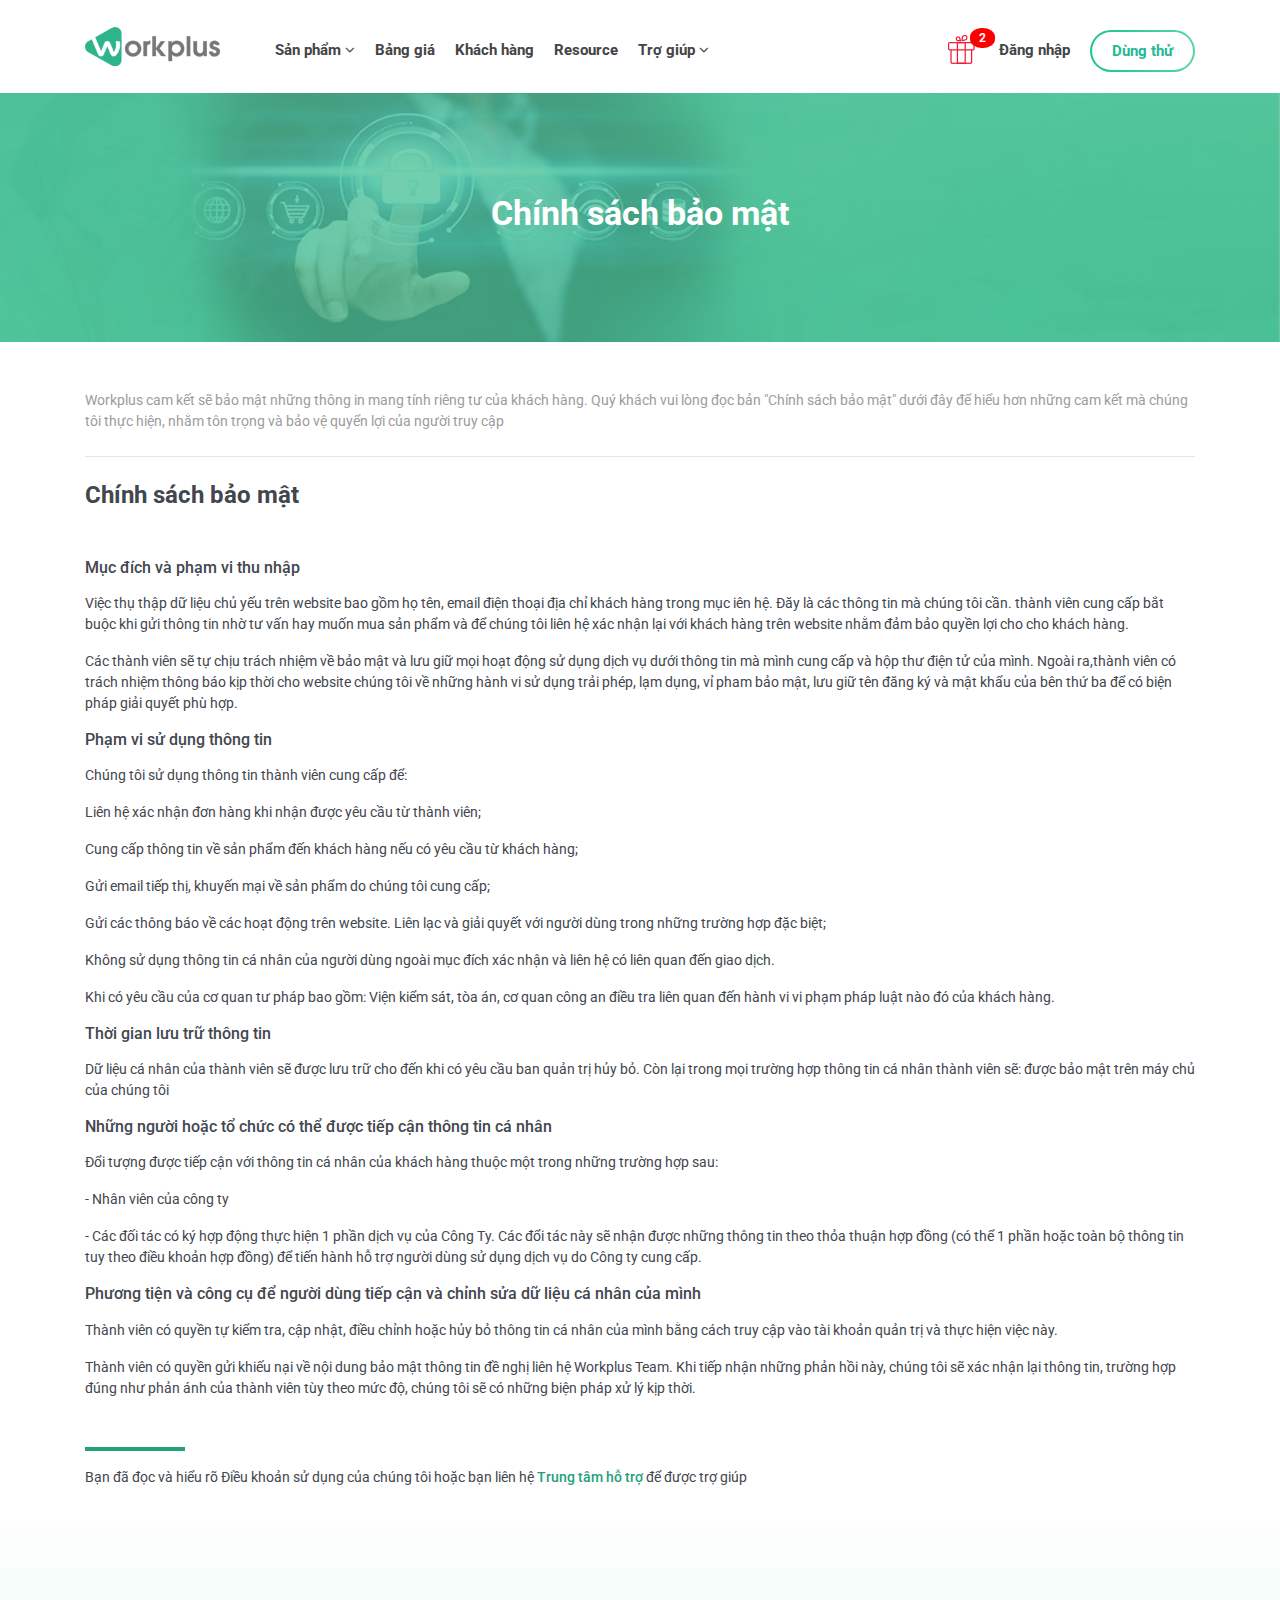
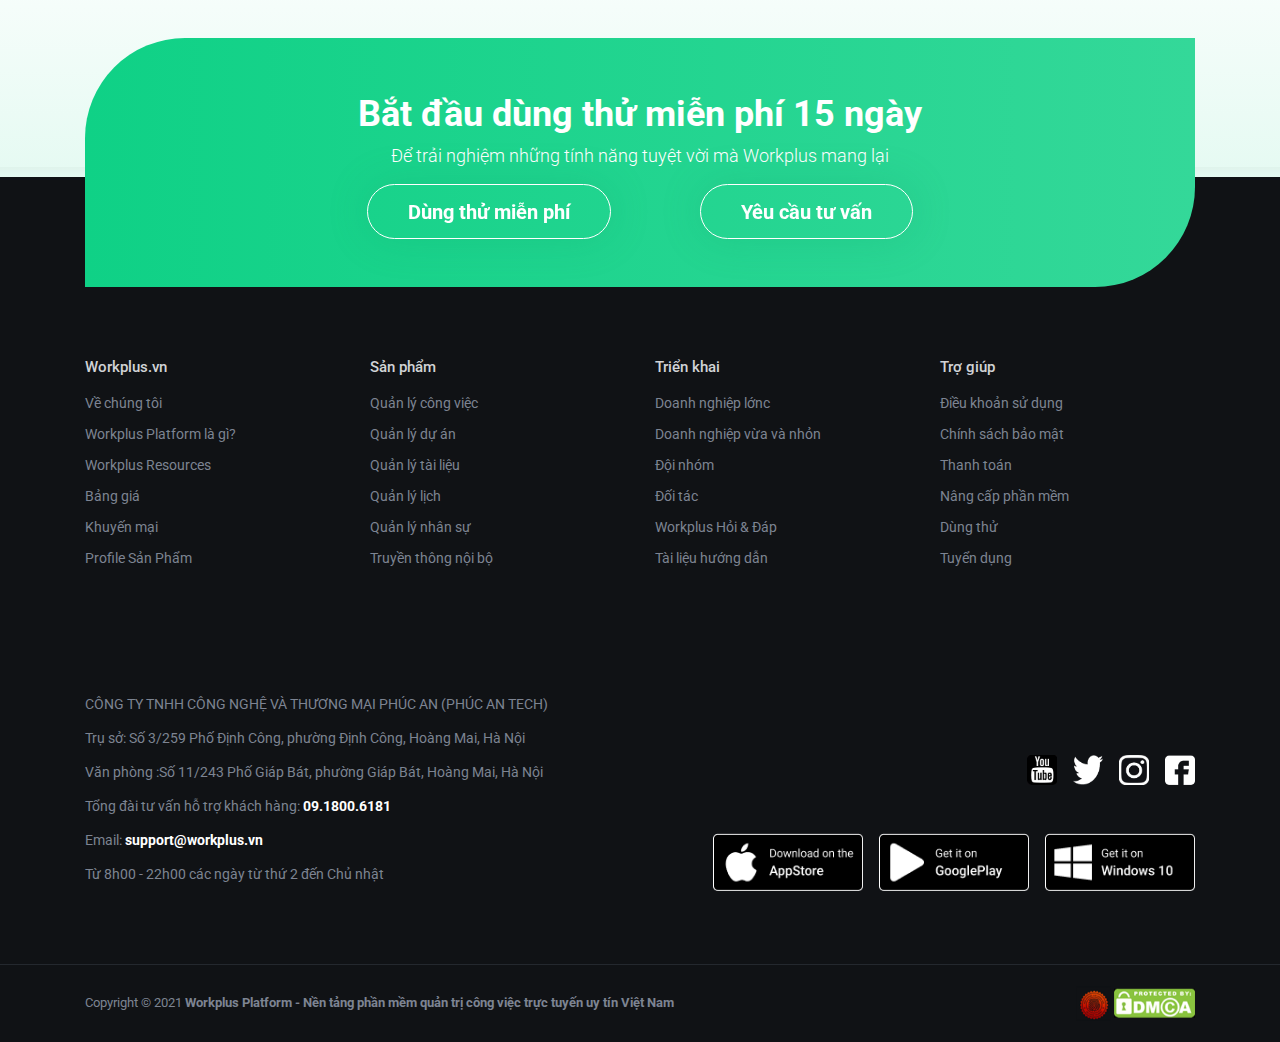
<file: secure.html>
<!DOCTYPE html>
<html lang="vi-VN">

<head>
    <meta charset="UTF-8">
    <meta http-equiv="X-UA-Compatible" content="IE=edge">
    <meta name="viewport" content="width=device-width, initial-scale=1.0">
    <title>Điều khoản bảo mật</title>
    <link rel="stylesheet" href="./css/bootstrap.min.css">
    <link rel="stylesheet" href="https://cdnjs.cloudflare.com/ajax/libs/font-awesome/4.7.0/css/font-awesome.css" />
    <link rel="stylesheet" href="./css/style.css">
    <link rel="stylesheet" href="./css/responsive.css">

</head>

<body>
    <div id="container">
        <!-- START HEADER -->
        <div id="header" class="header pt-2">
            <div class="main-header d-flex align-items-center flex-wrap">
                <div class="container">
                    <div class="row align-items-center justify-content-md-between">
                        <div class="col-8 col-xl-2 d-flex align-items-center">
                            <a id="logo" class="main-logo mb-2" href="index.html">
                                <img src="./images/index/logo.jpg" width="100%" />
                            </a>
                        </div>
                        <div class="col-4 col-xl-10 d-flex justify-content-end justify-content-xl-between align-items-center">
                            <ul class="main-menu d-none d-xl-flex align-items-center update-menu">
                                <li class="hasChild">
                                    <a href="list_product.html"> Sản phẩm <i class="fa fa-angle-down"></i> </a>
                                    <ul class="childMenu product pb-3">
                                        <li>
                                            <a href="product.html" class="d-flex align-item-start">
                                                <img src="./images/solution-3.png" alt="Quản lý công việc">
                                                <div>
                                                    <strong>Sapo POS</strong>
                                                    <p>Phần mềm quản lý bán hàng tốt nhất cho cửa hàng & bán online</p>
                                                </div>
                                            </a>
                                        </li>
                                        <li>
                                            <a href="product.html" class="d-flex align-item-start">
                                                <img src="./images/solution-6.png" alt="Quản lý tài liệu">
                                                <div>
                                                    <strong>Sapo FnB</strong>
                                                    <p>Phần mềm quản lý nhà hàng, quán cafe toàn diện</p>
                                                </div>
                                            </a>
                                        </li>
                                        <li>
                                            <a href="product.html" class="d-flex align-item-start">
                                                <img src="./images/solution-5.png" alt="Quản lý quy trình">
                                                <div>
                                                    <strong>Sapo GO</strong>
                                                    <p>Phần mềm tăng trưởng bán hàng online trên sàn TMĐT và Facebook</p>
                                                </div>
                                            </a>
                                        </li>
                                        <li>
                                            <a href="product.html" class="d-flex align-item-start">
                                                <img src="./images/solution-4.png" alt="Quản lý tiến độ">
                                                <div>
                                                    <strong>Sapo WEB</strong>
                                                    <p>Giải pháp thiết kế website bán hàng chuyên nghiệp</p>
                                                </div>
                                            </a>
                                        </li>
                                        <li>
                                            <a href="product.html" class="d-flex align-item-start">
                                                <img src="./images/solution-2.png" alt="Quản lý dự án">
                                                <div>
                                                    <strong>Sapo OMNICHANNEL</strong>
                                                    <p>Giải pháp quản lý và bán hàng đa kênh từ Online đến Office</p>
                                                </div>
                                            </a>
                                        </li>
                                        <li>
                                            <a href="product.html" class="d-flex align-item-start">
                                                <img src="./images/solution-1.png" alt="Truyền thông nội bộ">
                                                <div>
                                                    <strong>Sapo Enterprise</strong>
                                                    <p>Giải pháp quản lý bán hàng và phát triển thương hiệu cho doanh nghiệp lớn</p>
                                                </div>
                                            </a>
                                        </li>
                                        <a href="product.html" class="text-center line-height-0 w-100">
                                            <hr class="pb-3">
                                            <p class="color-primary font-medium">Xem toàn bộ sản phẩm (+10)</p>
                                        </a>
                                    </ul>
                                </li>
                                <li><a href="price.html">Bảng giá</a></li>
                                <li><a href="customer.html">Khách hàng</a></li>
                                <li><a href="app.html">Resource</a></li>
                                <li class="hasChild">
                                    <a href="#">Trợ giúp <i class="fa fa-angle-down"></i></a>
                                    <ul class="childMenu other p-2">
                                        <li><a href="aboutus.html">Về chúng tôi</a></li>
                                        <li><a href="#">Tài liệu hướng dẫn</a></li>
                                        <li><a href="#">Hỏi & đáp</a></li>
                                        <li><a href="#">Profile sản phẩm</a></li>
                                        <li><a href="#">Khuyến mại</a></li>
                                        <li><a href="#">Video</a></li>
                                        <li><a href="contactus.html">Liên hệ</a></li>
                                    </ul>
                                </li>
                            </ul>
                            <ul class="d-none d-xl-flex justify-content-end align-items-center">
                                <li class="gift">
                                    <a href="#">
                                        <span class="quanlity">2</span>
                                        <img src="./images/gift_2.png" class="mt-n2 object-cover" alt="">
                                    </a>
                                </li>

                                <li class="login">
                                    <a href="#">Đăng nhập</a>
                                </li>
                                <li class="d-flex align-items-center">
                                    <a class="btn-registration" href="javascript:;"><span>Dùng thử</span></a>
                                </li>
                            </ul>
                            <a id="btnOpenMenu" href="#" class="d-inline-block d-xl-none btn-menu">
                                <img src="./images/index/navbar.jpg" alt="">
                            </a>
                        </div>
                    </div>
                </div>
            </div>

        </div>
        <!-- END HEADER -->
        <!-- =================================================================== -->
        <!-- START MENU MOBILE -->
        <div class="menu-mobile">
            <div class="logo-mobile">
                <a href="index.html">
                    <img src="./images/index/logo.jpg" alt="Logo" />
                </a>
                <a id="btnCloseMenu" href="#" class="btn-close-menu">
                    <svg width="30" height="31" viewBox="0 0 30 31" fill="none" xmlns="http://www.w3.org/2000/svg">
                        <path d="M16.6574 15.1436L29.6568 2.14413C30.1144 1.68646 30.1144 0.944427 29.6568 0.486811C29.1991 0.0291945 28.4571 0.029136 27.9995 0.486811L15 13.4863L2.00058 0.486811C1.5429 0.029136 0.800872 0.029136 0.343256 0.486811C-0.11436 0.944486 -0.114419 1.68652 0.343256 2.14413L13.3427 15.1435L0.343256 28.143C-0.114419 28.6007 -0.114419 29.3427 0.343256 29.8003C0.572064 30.0291 0.872005 30.1435 1.17195 30.1435C1.47189 30.1435 1.77177 30.0291 2.00064 29.8003L15 16.8009L27.9994 29.8003C28.2282 30.0291 28.5281 30.1435 28.8281 30.1435C29.128 30.1435 29.4279 30.0291 29.6568 29.8003C30.1144 29.3427 30.1144 28.6006 29.6568 28.143L16.6574 15.1436Z" fill="#777777"/>
                    </svg>
                </a>
            </div>
            <div class="box-scroll">
                <ul class="nav nav-bottom">
                    <li class="show-sub">
                        <a href="#" data-toggle="collapse" data-target="#nav-bottom-child-1">
                            Sản phẩm
                        </a>
                        <div class="panel-collapse collapse" id="nav-bottom-child-1">
                            <ul class="sub-menu">
                                <li>
                                    <a href="product.html">
                                        <h5 class="font-16">Sapo POS</h5>
                                        <p class="color-secondary font-14">Phần mềm quản lý bán hàng</p>
                                    </a>
                                </li>
                                <li>
                                    <a href="product.html">
                                        <h5 class="font-16">Sapo FnB</h5>
                                        <p class="color-secondary font-14">Phần mềm quản lý nhà hàng</p>
                                    </a>
                                </li>
                                <li>
                                    <a href="product.html">
                                        <h5 class="font-16">Sapo GO</h5>
                                        <p class="color-secondary font-14">Quản lý tăng trưởng bán hàng online</p>
                                    </a>
                                </li>
                                <li>
                                    <a href="product.html">
                                        <h5 class="font-16">Sapo Web</h5>
                                        <p class="color-secondary font-14">Giải pháp thiết kế website bán hàng</p>
                                    </a>
                                </li>
                                <li>
                                    <a href="product.html">
                                        <h5 class="font-16">Sapo Omnichannel</h5>
                                        <p class="color-secondary font-14">Giải pháp quản lý bán hàng đa kênh</p>
                                    </a>
                                </li>
                                <li>
                                    <a href="product.html">
                                        <h5 class="font-16">Sapo Enterprise</h5>
                                        <p class="color-secondary font-14">Quản lý và phát triển thương hiệu </p>
                                    </a>
                                </li>
                            </ul>
                        </div>
                    </li>
                    <li>
                        <a href="price.html" class="d-flex">Bảng giá
                        <div class="position-relative gift-mobile ml-2 mt-n3">
                            <span class="quanlity">2</span>
                            <img src="./images/gift_2.png" alt="">
                        </div>
                        </a>
                    </li>
                    <li>
                        <a href="customer.html">Khách hàng</a>
                    </li>
                    <li>
                        <a href="app.html">Resource</a>
                    </li>
                    <li class="show-sub">
                        <a href="#" data-toggle="collapse" data-target="#nav-bottom-child-2">
                            Thêm
                        </a>
                        <div class="panel-collapse collapse" id="nav-bottom-child-2">
                            <ul class="sub-menu">
                                <li><a href="aboutus.html">Về chúng tôi</a></li>
                                <li><a href="aboutus.html">Về chúng tôi</a></li>
                            </ul>
                        </div>
                    </li>
                    <li class="login">
                        <a href="#">Đăng nhập</a>
                    </li>
                    <li class="trial">
                        <a class="btn-registration" href="index.html">
                            <span>Dùng thử</span>
                        </a>
                    </li>
                </ul>
            </div>
        </div>
        <!-- END START MENU MOBILE -->
        <!-- ========================================================== -->
        <div class="overlay-menu" id="overlayCloseMenu"></div>
        <!-- ========================================================== -->

        <div id="wrapper" class="clearfix">
            <div class="secure">
                <!-- START BANNER -->
                <div class="banner">
                    <div class="container">
                        <div class="about__title text-center">
                            <h1 class="font-50 text-white">Chính sách bảo mật</h1>
                        </div>
                    </div>
                </div>
                <!-- END BANNER -->
                <!-- ================================================= -->


                <!-- START CONTENT -->
                <div class="content container mt-5">
                    <p class="color-text">
                        Workplus cam kết sẽ bảo mật những thông in mang tính riêng tư của khách hàng. Quý khách vui lòng đọc bản "Chính sách bảo mật" dưới đây để hiểu hơn những cam kết mà chúng tôi thực hiện, nhằm tôn trọng và bảo vệ quyển lợi của người truy cập
                    </p>
                    <hr class="my-4">
                    <div>
                        <h4 class="font-bold mb-5">Chính sách bảo mật</h4>
                        <!--  -->
                        <h6 class="mb-3">Mục đích và phạm vi thu nhập</h6>
                        <p>
                            Việc thụ thập dữ liệu chủ yếu trên website bao gồm họ tên, email điện thoại địa chỉ khách hàng trong mục iên hệ. Đăy là các thông tin mà chúng tôi cần. thành viên cung cấp bắt buộc khi gửi thông tin nhờ tư vấn hay muốn mua sản phẩm và để chúng tôi liên
                            hệ xác nhận lại với khách hàng trên website nhằm đảm bảo quyền lợi cho cho khách hàng.
                        </p>
                        <p>
                            Các thành viên sẽ tự chịu trách nhiệm về bảo mật và lưu giữ mọi hoạt động sử dụng dịch vụ dưới thông tin mà mình cung cấp và hộp thư điện tử của mình. Ngoài ra,thành viên có trách nhiệm thông báo kịp thời cho website chúng tôi về những hành vi sử dụng
                            trải phép, lạm dụng, vỉ pham bảo mật, lưu giữ tên đăng ký và mật khẩu của bên thứ ba để có biện pháp giải quyết phù hợp.
                        </p>
                        <!--  -->
                        <h6 class="mb-3">Phạm vi sử dụng thông tin</h6>
                        <p>
                            Chúng tôi sử dụng thông tin thành viên cung cấp để:
                        </p>
                        <p>
                            Liên hệ xác nhận đơn hàng khi nhận được yêu cầu từ thành viên;
                        </p>
                        <p>
                            Cung cấp thông tin về sản phẩm đến khách hàng nếu có yêu cầu từ khách hàng;
                        </p>
                        <p>
                            Gửi email tiếp thị, khuyến mại về sản phẩm do chúng tôi cung cấp;
                        </p>
                        <p>
                            Gửi các thông báo về các hoạt động trên website. Liên lạc và giải quyết với người dùng trong những trường hợp đặc biệt;
                        </p>
                        <p>
                            Không sử dụng thông tin cá nhân của người dùng ngoài mục đích xác nhận và liên hệ có liên quan đến giao dịch.
                        </p>
                        <p>
                            Khi có yêu cầu của cơ quan tư pháp bao gồm: Viện kiểm sát, tòa án, cơ quan công an điều tra liên quan đến hành vi vi phạm pháp luật nào đó của khách hàng.
                        </p>
                        <!--  -->
                        <h6 class="mb-3">Thời gian lưu trữ thông tin </h6>
                        <p>
                            Dữ liệu cá nhân của thành viên sẽ được lưu trữ cho đến khi có yêu cầu ban quản trị hủy bỏ. Còn lại trong mọi trường hợp thông tin cá nhân thành viên sẽ: được bảo mật trên máy chủ của chúng tôi
                        </p>
                        <!--  -->
                        <h6 class="mb-3">Những người hoặc tổ chức có thể được tiếp cận thông tin cá nhân</h6>
                        <p>
                            Đổi tượng được tiếp cận với thông tin cá nhân của khách hàng thuộc một trong những trường hợp sau:
                        </p>
                        <p>
                            - Nhân viên của công ty
                        </p>
                        <p>
                            - Các đối tác có ký hợp động thực hiện 1 phần dịch vụ của Công Ty. Các đổi tác này sẽ nhận được những thông tin theo thỏa thuận hợp đồng (có thể 1 phần hoặc toàn bộ thông tin tuy theo điều khoản hợp đồng) để tiến hành hỗ trợ người dùng sử dụng dịch vụ
                            do Công ty cung cấp.
                        </p>
                        <!--  -->
                        <h6 class="mb-3"> Phương tiện và công cụ để người dùng tiếp cận và chỉnh sửa dữ liệu cá nhân của mình </h6>
                        <p>
                            Thành viên có quyền tự kiểm tra, cập nhật, điều chỉnh hoặc hủy bỏ thông tin cá nhân của mình bằng cách truy cập vào tài khoản quản trị và thực hiện việc này.
                        </p>
                        <p>
                            Thành viên có quyền gửi khiếu nại về nội dung bảo mật thông tin đề nghị liên hệ Workplus Team. Khi tiếp nhận những phản hồi này, chúng tôi sẽ xác nhận lại thông tin, trường hợp đúng như phản ánh của thành viên tùy theo mức độ, chúng tôi sẽ có những biện
                            pháp xử lý kịp thời.
                        </p>
                        <div class="line mt-5 mb-3"></div>
                        <p>Bạn đã đọc và hiểu rõ Điều khoản sử dụng của chúng tôi hoặc bạn liên hệ <a href="#" class="color-primary font-medium">Trung tâm hỗ trợ</a> để được trợ giúp </p>
                    </div>

                </div>

                <!-- END CONTENT -->
                <!-- ================================================= -->

                <!-- START QUICK -->

                <div class="quick-registration register-bottom mt-5">
                    <div class="container">
                        <div class="bg-register py-5">
                            <div class="row justify-content-center">
                                <div class="col-md-12 col-lg-7">
                                    <h2>Bắt đầu dùng thử miễn phí 15 ngày</h2>
                                    <label for="site_name_bottom">Để trải nghiệm những tính năng tuyệt vời mà Workplus mang lại</label>
                                    <div class="reg-form d-flex justify-content-around">
                                        <a class="btn-registration banner-home-registration event-Sapo-Free-Trial-form-open" href="#">Dùng thử miễn phí</a>
                                        <a class="d-none d-lg-block btn-registration banner-home-registration event-Sapo-Free-Trial-form-open" href="#">Yêu cầu tư vấn</a>
                                    </div>
                                </div>
                            </div>
                        </div>
                    </div>
                </div>
                <!-- END QUICK -->
                <!-- ================================================== -->

            </div>
        </div>

        <!-- START FOOTER -->

        <div id="footer" class="footer">
            <div class="footer-menu">
                <div class="container">
                    <div class="row">
                        <div class="col-lg col-md-4 col-6 mb-5">
                            <div class="title">Workplus.vn</div>
                            <ul>
                                <li>
                                    <a href="aboutus.html" target="_blank">Về chúng tôi</a>
                                </li>
                                <li>
                                    <a href="#" target="_blank">Workplus Platform là gì?</a>
                                </li>
                                <li>
                                    <a target="_blank" href="#" rel="noopener">Workplus Resources</a>
                                </li>
                                <li>
                                    <a href="price.html" target="_blank">Bảng giá</a>
                                </li>
                                <li>
                                    <a href="#" target="_blank">Khuyến mại</a>
                                </li>
                                <li>
                                    <a href="product.html" target="_blank">Profile Sản Phẩm</a>
                                </li>
                            </ul>
                        </div>
                        <div class="col-lg col-md-4 col-6 mb-5">
                            <div class="title">Sản phẩm</div>
                            <ul>
                                <li>
                                    <a href="list_product.html" rel="dofollow" target="_blank">Quản lý công việc</a>
                                </li>
                                <li>
                                    <a href="list_product.html" rel="dofollow" target="_blank">Quản lý dự án</a>
                                </li>
                                <li>
                                    <a href="list_product.html" rel="dofollow" target="_blank">Quản lý tài liệu</a>
                                </li>
                                <li>
                                    <a href="list_product.html" rel="dofollow" target="_blank">Quản lý lịch</a>
                                </li>
                                <li>
                                    <a href="list_product.html" rel="dofollow" target="_blank">Quản lý nhân sự</a>
                                </li>
                                <li>
                                    <a href="list_product.html" rel="dofollow" target="_blank">Truyền thông nội bộ</a>
                                </li>
                            </ul>
                        </div>
                        <div class="col-lg col-md-4 col-6 mb-5">
                            <div class="title">Triển khai</div>
                            <ul>
                                <li>
                                    <a href="#" rel="dofollow" target="_blank">Doanh nghiệp lớnc</a>
                                </li>
                                <li>
                                    <a href="#" rel="dofollow" target="_blank">Doanh nghiệp vừa và nhỏn</a>
                                </li>
                                <li>
                                    <a href="#" rel="dofollow" target="_blank">Đội nhóm</a>
                                </li>
                                <li>
                                    <a href="#" rel="dofollow" target="_blank">Đối tác</a>
                                </li>
                                <li>
                                    <a href="#" rel="dofollow" target="_blank"> Workplus Hỏi & Đáp</a>
                                </li>
                                <li>
                                    <a href="#" rel="dofollow" target="_blank">Tài liệu hướng dẫn</a>
                                </li>
                            </ul>
                        </div>
                        <div class="col-lg col-md-4 col-6 mb-5">
                            <div class="title">Trợ giúp</div>
                            <ul>
                                <li>
                                    <a href="secure.html" rel="dofollow" target="_blank">Điều khoản sử dụng</a>
                                </li>
                                <li>
                                    <a href="policy.html" rel="dofollow" target="_blank">Chính sách bảo mật</a>
                                </li>
                                <li>
                                    <a href="#" rel="dofollow" target="_blank">Thanh toán</a>
                                </li>
                                <li>
                                    <a href="#" rel="dofollow" target="_blank">Nâng cấp phần mềm</a>
                                </li>
                                <li>
                                    <a href="index.html" rel="dofollow" target="_blank">Dùng thử</a>
                                </li>
                                <li>
                                    <a href="#" rel="dofollow" target="_blank">Tuyển dụng</a>
                                </li>
                            </ul>
                        </div>
                    </div>
                </div>
            </div>
            <div class="footer-address">
                <div class="container">
                    <div class="row align-items-end mb-5">
                        <div class="col-md-7">
                            <div class="contact-info">
                                <p class="text-uppercase">CÔNG TY TNHH CÔNG NGHỆ VÀ THƯƠNG MẠI PHÚC AN (PHÚC AN TECH)</p>
                                <p>Trụ sở: Số 3/259 Phố Định Công, phường Định Công, Hoàng Mai, Hà Nội</p>
                                <p>Văn phòng :Số 11/243 Phố Giáp Bát, phường Giáp Bát, Hoàng Mai, Hà Nội</p>
                                <p>Tổng đài tư vấn hỗ trợ khách hàng: <b class="text-white"> 09.1800.6181</b></p>
                                <p>Email: <b class="text-white">support@workplus.vn</b></p>
                                <p>Từ 8h00 - 22h00 các ngày từ thứ 2 đến Chủ nhật</p>
                            </div>
                        </div>
                        <div class="col-md-5 d-lg-block d-none">
                            <div class="contact-info d-flex justify-content-end mt-5">
                                <img src="./images/index/youtube.png" height="30px" width="30px">
                                <img src="./images/index/twitter.png" class="mx-3" height="30px" width="30px">
                                <img src="./images/index/instagram.png" height="30px" width="30px">
                                <img src="./images/index/facebook.png" class="ml-3" height="30px" width="30px">
                            </div>
                            <div class="contact-info mt-5">
                                <div class="d-flex justify-content-end">
                                    <img src="./images/index/apple.png" width="150px" alt="Apple Store">
                                    <img src="./images/index/google.png" width="150px" class="mx-3" alt="Google Play">
                                    <img src="./images/index/window.png" width="150px" alt="Window 10">
                                </div>
                            </div>
                        </div>
                    </div>
                </div>
            </div>
            <div class="footer-copyright py-2">
                <div class="container">
                    <div class="row align-items-center">
                        <div class="col-12 col-md-8 text-center text-md-left ">
                            <p>
                                Copyright © 2021
                                <span class="font-bold">Workplus Platform - Nền tảng phần mềm quản trị công việc trực tuyến uy tín Việt Nam</span>
                            </p>
                        </div>
                        <div class="col-12 col-md-4">
                            <p class="achievement text-center text-md-right">
                                <img src="images/index/certificate.png" height="35px">
                                <img src="images/index/dmca.png" height="30px">
                            </p>
                        </div>
                    </div>
                </div>
                <p class="copyright-mobile d-lg-none d-md-block d-none">© Copyright 2008 - 2021</p>
            </div>
        </div>

        <!-- END FOOTER -->
        <!-- ==================================================== -->


        <script src="./js/jquery.min.js"></script>
        <script src="./js/popper.min.js"></script>
        <script src="./js/bootstrap.min.js"></script>
        <script src="./js/custom.js"></script>

</html>
</file>
<file: css/style.css>
@import url('https://fonts.googleapis.com/css2?family=Roboto:wght@300;400;500;700;900&display=swap');
body {
    font-family: 'Roboto', sans-serif;
    color: #42464e;
}

html {
    scroll-behavior: smooth;
}


/* CUSTOM CLASS */

:root {
    --color-primary: #23A17B;
    --color-title: #515050;
    --bg-secondary: #f8f9fa;
    --bg-gradient-primary: linear-gradient(to right, #2ad38b, #0cceb0);
}

a:hover {
    text-decoration: none;
    color: var(--color-primary);
}

button:focus {
    outline: none;
    box-shadow: none!important;
}

.color-primary {
    color: var(--color-primary);
}

.color-secondary {
    color: var(--color-title);
}

.color-title {
    color: var(--color-title);
}

.bg-home {
    background-color: var(--bg-secondary);
}

.font-60 {
    font-size: 60px;
}

.font-50 {
    font-size: 50px;
}

.font-40 {
    font-size: 40px;
}

.font-35 {
    font-size: 35px;
}

.font-30 {
    font-size: 30px;
}

.font-20 {
    font-size: 20px;
}

.font-18 {
    font-size: 18px;
}

.font-16 {
    font-size: 16px;
}

.font-14 {
    font-size: 14px;
}

.font-black {
    font-weight: 900;
}

.font-bold {
    font-weight: 700;
}

.font-medium {
    font-weight: 500;
}

.font-regular {
    font-weight: 400;
}

.font-light {
    font-weight: 300;
}

.object-cover {
    object-fit: cover;
}

.line-height-0 {
    line-height: 0!important;
}

body>#container {
    overflow: hidden;
}


/*  HEADER  */

.header {
    position: relative;
    z-index: 999;
}

.header .main-header .main-logo img {
    height: 40px;
    object-fit: contain;
}

.header .main-header {
    height: 85px;
    z-index: 2;
}

.header .main-header ul {
    margin: 0;
    padding: 0;
    list-style: none;
}

.header .main-header ul.main-menu li:first-child {
    margin-left: 0;
}

.header .main-header ul li {
    margin-left: 20px;
    position: relative;
}

.header .main-header ul li a {
    line-height: 85px;
    display: block;
    font-size: 15px;
    font-weight: bold;
    color: #444445;
    text-decoration: none;
}

.header .main-header ul li a.btn-registration {
    height: 42px;
    padding: 2px;
    font-size: 16px;
    color: #26b896;
    font-weight: bold;
}

.header .main-header ul li a.btn-registration span {
    display: block;
    height: 38px;
    line-height: 38px;
    background: #fff;
    padding: 0 20px;
    border-radius: 20px;
    transition: all .5s ease;
    color: #26b896;
    font-size: 15px;
}

.header .main-header ul li a.btn-registration:hover span {
    background: transparent;
    color: #fff;
}

.header .main-header ul li.gift .quanlity {
    position: absolute;
    top: 20px;
    right: -16px;
    width: 25px;
    height: 20px;
    line-height: 20px;
    border-radius: 45%;
    background-color: red;
    color: #fff;
    text-align: center;
    font-size: 12px;
}

.menu-mobile .gift-mobile .quanlity {
    position: absolute;
    top: 5px;
    right: -16px;
    width: 25px;
    height: 20px;
    line-height: 20px;
    border-radius: 45%;
    background-color: red;
    color: #fff;
    text-align: center;
    font-size: 12px;
}

.header .main-header ul li:hover>a {
    color: #0089ff;
}

.header .main-header ul li:hover>ul {
    display: block;
}

.header .main-header ul li:hover>ul.product {
    opacity: 1;
    visibility: visible;
}

.header .main-header ul li.login a {
    font-weight: 700;
}

.header .main-header ul li .childMenu {
    display: none;
    box-shadow: 0 0 12.22px .78px rgba(0, 0, 0, .11);
    background: #fff;
    position: absolute;
    left: -50px;
    top: 80%;
    z-index: 9;
    border-top: 1px solid var(--color-primary);
    min-width: 185px;
    top: 100%;
}

.header .main-header ul li .childMenu:after {
    bottom: 100%;
    left: 68px;
    border: solid transparent;
    content: " ";
    height: 0;
    width: 0;
    position: absolute;
    pointer-events: none;
    border-bottom-color: var(--color-primary);
    border-width: 9px;
}

.header .main-header ul li .childMenu li {
    margin: 0;
}

.header .main-header ul li .childMenu li a {
    line-height: 1.4;
    padding: 10px 15px;
    font-weight: 400;
}

.header .main-header ul li .childMenu li:hover>a {
    background: #f1f1f1;
    color: #0089ff;
}

.header .main-header ul li .childMenu.product {
    width: 678px;
    left: -222px;
    height: 395px;
    flex-direction: inherit;
    flex-wrap: wrap;
    padding: 16px 25px 26px;
    transition-duration: 0s;
    transition-delay: .1s;
    opacity: 0;
    display: flex;
    visibility: hidden;
}

.header .main-header ul li .childMenu.product:after {
    left: 250px;
}

.header .main-header ul li .childMenu.product li {
    width: 312px;
}

.header .main-header ul li .childMenu.product li a {
    border-radius: 3px;
    padding: 12px 14px 9px 16px;
    background: none;
}

.header .main-header ul li .childMenu.product li strong {
    display: block;
    font-size: 16px;
    line-height: 20px;
    font-weight: 500;
    color: #383839;
    margin: 0 0 6px;
}

.header .main-header ul li .childMenu.product li p {
    font-size: 14px;
    line-height: 20px;
    color: #8f8f8f;
    height: 40px;
    overflow: hidden;
    margin: 0;
}

.header .main-header ul li .childMenu.product li:hover {
    background: #e5f3ff;
}

.header .main-header .btn-menu {
    display: inline-block;
    line-height: 54px;
    text-decoration: none;
    cursor: pointer;
    background: none;
    border: none;
}

.header .main-header .btn-menu img {
    cursor: pointer;
}


/* MENU MOBILE */

.menu-mobile {
    width: 450px;
    max-width: 90%;
    background: #fff;
    position: fixed;
    height: 100%;
    top: 0;
    right: -450px;
    z-index: 2147483641;
    transition: all .5s ease-in-out;
    overflow: auto;
}

.menu-mobile.show {
    right: 0;
}

.menu-mobile .logo-mobile {
    border-bottom: 1px solid #f1f1f1;
    position: relative;
    padding: 0 15px;
    height: 70px;
    display: flex;
    align-items: center;
}

.menu-mobile .logo-mobile img {
    height: 40px;
}

.menu-mobile .logo-mobile .btn-close-menu {
    position: absolute;
    font-size: 21px;
    color: #42464e;
    right: 15px;
    top: 50%;
    transform: translateY(-50%);
    text-decoration: none;
    cursor: pointer;
}

.menu-mobile .logo-mobile .btn-close-menu svg {
    cursor: pointer;
    width: 20px;
    margin-right: 5px;
}

.menu-mobile .box-scroll {
    overflow: auto;
    height: calc(100% - 86px);
}

.menu-mobile .nav {
    padding: 0 15px;
    padding-top: 20px;
}

.menu-mobile .nav:not(.nav-bottom) {
    border-bottom: 1px solid #f1f1f1;
}

.menu-mobile .nav>li {
    margin-bottom: 18px;
    width: 100%;
    position: relative;
}

.menu-mobile .nav>li>a {
    font-size: 18px;
    color: #42464e;
    font-weight: bold;
    display: block;
}

.menu-mobile .nav>li>a[aria-expanded="true"] i {
    transform: rotate(-180deg);
    transition: all .2s ease-in-out;
}

.menu-mobile .nav>li>a[data-toggle=collapse]:before {
    content: "";
    border: 6px solid transparent;
    border-top-color: #d0d0d0;
    position: absolute;
    right: 5px;
    top: 11px;
    transition: all .2s ease-in-out;
}

.menu-mobile .nav>li>a[aria-expanded=true]:before {
    transform: rotate(180deg);
    top: 5px;
    transition: all .2s ease-in-out;
}

.menu-mobile .nav>li .sub-menu {
    padding-left: 15px;
    border-left: 1px solid #dfdfdf;
    list-style: none;
    margin-top: 10px;
}

.menu-mobile .nav>li .sub-menu li {
    position: relative;
}

.menu-mobile .nav>li .sub-menu li a {
    font-size: 16px;
    color: #42464e;
    line-height: 22px;
    display: block;
    padding: 0;
    margin: 0 0 17px;
}

.menu-mobile .nav>li .sub-menu li a i {
    color: #d0d0d0;
    position: absolute;
    right: 0;
    top: 2px;
    transition: all .2s ease-in-out;
}

.menu-mobile .nav>li .sub-menu li a[aria-expanded="true"] i {
    transform: rotate(-180deg);
    transition: all .2s ease-in-out;
}

.menu-mobile .nav>li .sub-menu li a[data-toggle=collapse]:before {
    content: "";
    border: 6px solid transparent;
    border-top-color: #d0d0d0;
    position: absolute;
    right: 0;
    top: 11px;
    transition: all .2s ease-in-out;
}

.menu-mobile .nav>li .sub-menu li a[aria-expanded=true]:before {
    transform: rotate(180deg);
    top: 4px;
    transition: all .2s ease-in-out;
}

.menu-mobile .nav>li .sub-menu li a span {
    display: block;
    font-weight: 400;
    font-size: 15px;
    color: #8f8f8f;
}

.menu-mobile .nav>li .sub-menu li:last-child a {
    margin: 0;
}

.menu-mobile .nav>li .show-sub .sub-menu {
    margin-top: 0;
}

.menu-mobile .nav>li.login a {
    font-weight: 700;
}

.menu-mobile .nav>li.home a {
    font-weight: 400;
    position: relative;
    padding-right: 7px;
    line-height: 22px;
    display: inline-block;
}

.menu-mobile .nav>li.home a:after {
    content: "";
    border-top: 2.5px solid #42464e;
    border-right: 2.5px solid #42464e;
    border-bottom: 2.5px solid transparent;
    border-left: 2.5px solid transparent;
    position: absolute;
    top: 0;
    right: 0;
}

.menu-mobile .nav>li.trial {
    margin-bottom: 25px;
}

.menu-mobile .nav>li.trial a {
    margin-top: 0 !important;
    display: inline-block;
    height: 42px;
    padding: 2px;
    font-size: 16px;
    color: #26b896;
    font-weight: bold;
}

.menu-mobile .nav>li.trial a span {
    display: block;
    height: 38px;
    line-height: 38px;
    background: #fff;
    padding: 0 34px;
    border-radius: 20px;
    transition: all .5s ease;
    color: #26b896;
}

.menu-mobile .nav>li.trial a:hover span {
    background: transparent;
    color: #fff;
}

.overlay-menu {
    position: fixed;
    height: 100%;
    width: 100%;
    z-index: 2147483640;
    top: 0;
    right: 0;
    bottom: 0;
    left: 0;
    background: rgba(0, 0, 0, .23);
    display: none;
    cursor: pointer;
}

@media(max-width:1199px) {
    .header.active-child .main-header {
        margin-bottom: 0;
        height: 85px;
    }
    .header.active-child .main-header .main-logo img {
        height: 54px;
    }
    .header.active-child .main-header .btn-menu {
        line-height: 54px;
    }
}

@keyframes fadeInDown {
    0% {
        opacity: 0;
        transform: translateY(-20px);
    }
    100% {
        opacity: 1;
        transform: translateY(0);
    }
}

@keyframes fadeInUp {
    0% {
        opacity: 0;
        transform: translateY(20px);
    }
    100% {
        opacity: 1;
        transform: translateY(0);
    }
}


/* END HEADER */


/* HOME */

.home-wrapper .home__title {
    color: #434343;
}

.home-wrapper .home__title h1 {
    font-size: 34px;
    font-weight: 400;
}

.home-wrapper .home__title p {
    font-size: 18px;
    font-weight: 300;
}


/*  BANNER */

.home-wrapper .banner {
    background-image: url(../images/bg-banner.png);
    background-repeat: no-repeat;
    background-size: cover;
    background-position: center;
    padding-bottom: 300px;
}

.home-wrapper .banner .line {
    width: 150px;
    margin: 20px auto;
    height: 4px;
    background: var(--bg-gradient-primary);
}

.home-wrapper .banner p {
    font-size: 21px;
    color: #3a3a3a;
    font-weight: 300;
    margin-bottom: 40px;
    line-height: 1.2;
}

.home-wrapper .banner p span {
    color: #65625f;
}

.home-wrapper .banner .btn-registration {
    font-size: 28px;
    line-height: 65px;
    font-weight: bold;
    height: 65px;
    padding: 0 50px;
    position: relative;
    z-index: 2;
    background-image: -moz-linear-gradient(33deg, #2ad38b 0%, #0cceb0 100%);
    background-image: -webkit-linear-gradient(33deg, #2ad38b 0%, #0cceb0 100%);
    background-image: -ms-linear-gradient(33deg, #2ad38b 0%, #0cceb0 100%);
    box-shadow: 0 2px 29.12px 2.88px rgba(0, 0, 0, .14);
}

.home-wrapper .banner .btn-registration span {
    display: block;
    font-size: 13px;
    color: #fff;
    font-weight: 400;
}


/* END BANNER */


/* SOLUTION HOME */

.home-wrapper .solution .item {
    border-radius: 5px;
    box-shadow: 0 5px 62px 0 rgba(2, 55, 102, .09);
    position: relative;
    background-color: #fff;
    height: 100%;
}

.home-wrapper .solution .item .title img {
    object-fit: cover;
}

.home-wrapper .solution .item .title h3 {
    color: #606672;
    text-transform: uppercase;
    font-weight: 700;
}

.home-wrapper .solution .item .title p {
    line-height: 24px;
    color: #606672;
    margin: 0;
}

.home-wrapper .solution .item .content {
    padding-bottom: 50px;
}

.home-wrapper .solution .item .content p {
    font-size: 15px;
    line-height: 24px;
    color: #a5a5a5;
    font-weight: 400;
    margin: 0 0 35px;
}

.home-wrapper .solution .item .content .content__view {
    position: absolute;
    left: 0;
    bottom: 35px;
    width: 100%;
}

.home-wrapper .solution .item .btn-registration {
    font-size: 16px;
    border: none;
    height: 38px;
    line-height: 38px;
    padding: 0 35px;
    transition: none;
    color: #fff;
    box-shadow: initial;
    text-align: center;
}

.home-wrapper .solution .item .btn-registration:hover {
    border: none;
    color: #fff;
    box-shadow: none;
}

.home-wrapper .solution .item_1 .btn-registration {
    background: linear-gradient(90deg, #00b0e5, #0078fb);
}

.home-wrapper .solution .item_2 .btn-registration {
    background: linear-gradient(90deg, #37e586, #0fd186);
}

.home-wrapper .solution .item_3 .btn-registration {
    background: linear-gradient(90deg, #20c497, #37b2ae);
}

.home-wrapper .solution .item_4 .btn-registration {
    background: linear-gradient(90deg, #79d1fe, #0cc2ed);
}

.home-wrapper .solution .item_5 .btn-registration {
    background: linear-gradient(90deg, #a15ef3, #5f77ec);
}

.home-wrapper .solution .item_6 .btn-registration {
    background: linear-gradient(90deg, #ffb33a, #ff7b02);
}


/* END SOLUTION */


/* FLATFORM */

.home-wrapper .flatform {
    background-image: url(../images/index/bg-1.png);
    background-size: contain;
    background-position: 500px 0px;
    padding-bottom: 100px;
}

.tab {
    border-bottom: 3px solid #CBF3EB;
}

.tabcontent .btn_tabcontent {
    position: absolute;
    left: 50%;
    transform: translateX(-50%);
    bottom: -25px;
    font-weight: 700;
}

.tabcontent .btn_tabcontent a {
    font-size: 20px;
}

.tab button {
    background-color: transparent;
    border: none;
    outline: none;
    opacity: 0.5;
    cursor: pointer;
    text-align: left;
}

.tablinks img {
    width: 50px;
    height: 50px;
    object-fit: cover;
}

.tablinks {
    border-bottom: 3px solid transparent;
    position: relative;
    bottom: -3px;
}

.tablinks.active {
    /* padding-bottom: 5px; */
    border-bottom: 3px solid #48CDB1;
}

.tab button.active {
    opacity: 1;
}

.tab button.active p {
    font-weight: 500;
}

.tab button p {
    color: #42464e;
    font-weight: 400;
    font-size: 15px;
    line-height: 24px;
}

.tabcontent {
    display: none;
}

.tabcontent .order-lg-2 ul img {
    margin-right: 15px;
    height: 30px;
    width: 30px;
}


/* END FLAT FORM */


/* CUSTOMER */

.home-wrapper .customers h2 {
    font-size: 40px;
    font-weight: 300;
    color: #42464e;
    line-height: 1.2;
    margin: 0 0 7px;
}

.home-wrapper .customers h2 strong {
    font-weight: 500;
}

.home-wrapper .customers .customer__slick .item img {
    width: 100%;
    height: 100px;
    object-fit: contain;
    margin-bottom: 20px;
}

.home-wrapper .customers .customer-item {
    margin-bottom: 50px;
    flex: 0 0 50%;
    max-width: 20%;
}

.home-wrapper .customers .customer-item img {
    width: 100%;
    height: 80px;
    object-fit: contain;
}

.home-wrapper .customers .customer-item img:hover {
    opacity: 1;
}


/* END CUSTOMER */


/* NEWS ABOUT */

.home-wrapper .news-aboutus h2 {
    text-align: center;
    font-size: 40px;
    font-weight: 300;
    line-height: 1.2;
    margin: 0 0 35px;
}

.home-wrapper .news-aboutus .news-item {
    position: relative;
    background: #fff;
    border-radius: 5px;
    background-color: #fff;
    box-shadow: 0 15px 60px 0 rgba(10, 35, 63, .07);
}

.home-wrapper .news-aboutus .news-item>a {
    text-align: center;
    display: block;
    width: 100%;
    overflow: hidden;
    border-radius: 5px 5px 0 0;
    height: 205px;
    border-radius: 5px 5px 0 0;
}

.home-wrapper .news-aboutus .news-item .time {
    font-size: 14px;
    color: #b7b7b7;
}

.home-wrapper .news-aboutus .news-item .time i {
    margin-right: 5px;
}

.home-wrapper .news-aboutus .news-item .title {
    height: 52px;
    overflow: hidden;
    max-height: 52px;
    display: -webkit-box;
    -webkit-line-clamp: 2;
    -webkit-box-orient: vertical;
    word-break: break-word;
}

.home-wrapper .news-aboutus .news-item .title a {
    font-size: 18px;
    font-weight: 500;
    color: #42464e;
    line-height: 26px;
    display: block;
}

.home-wrapper .news-aboutus .news-item .title a:hover {
    color: #08f;
    text-decoration: none;
}

.home-wrapper .news-aboutus .news-item .continue a {
    font-size: 14px;
    color: #08f;
}

.home-wrapper .news-aboutus .news-item .continue a:hover {
    color: #08f;
    text-decoration: none;
}


/* END NEW ABOUT */


/* NEWS BLOG */

.home-wrapper .news-aboutus-blog {
    color: #fff;
    background: url(../images/index/resource.png) no-repeat center top;
    background-size: cover;
}


/* END NEWS BLOG */


/* START SUPPORT SAPO */

.home-wrapper .support-sapo {
    padding: 55px 0 0;
    position: relative;
}

.home-wrapper .support-sapo .slide-reason {
    margin: 5px -35px 0;
}

.home-wrapper .support-sapo .swiper-container {
    padding: 0 30px 65px;
}

.home-wrapper .support-sapo .swiper-pagination-bullets {
    display: none;
}

.home-wrapper .support-sapo .item {
    border-radius: 15px;
    background-color: #fff;
    box-shadow: 0 20px 50px 0 rgba(9, 76, 169, .08);
    margin-right: 98px;
    position: relative;
    z-index: 1;
    min-height: 330px;
    overflow: hidden;
    background: #fff;
}

.home-wrapper .support-sapo .item:before {
    content: "";
    position: absolute;
    top: 0;
    left: 0;
    border-radius: 50%;
    width: 486px;
    height: 233px;
    z-index: 3;
    top: -140px;
    left: -75px;
}

.home-wrapper .support-sapo .item:last-child {
    margin-right: 0;
}

.home-wrapper .support-sapo .item>div {
    padding: 40px 25px 40px;
    position: relative;
    z-index: 4;
}

.home-wrapper .support-sapo .item .num {
    margin-bottom: 35px;
    text-align: center;
}

.home-wrapper .support-sapo .item .title {
    font-size: 18px;
    font-weight: bold;
    color: #42464e;
    line-height: 24px;
    position: relative;
    margin-bottom: 15px;
    padding: 0 !important;
    text-align: center;
}

.home-wrapper .support-sapo .item p {
    font-size: 16px;
    font-weight: 400;
    color: #42464e;
    margin-bottom: 0;
    text-align: justify;
    text-align-last: center;
}

.home-wrapper .support-sapo .item.one {
    border-top-left-radius: 0;
    border-top-right-radius: 40px;
    border-bottom-left-radius: 40px;
    border-bottom-right-radius: 0;
}

.home-wrapper .support-sapo .item.one:before {
    background-color: #f1f7ff;
}

.home-wrapper .support-sapo .item.one .title {
    padding: 0 30px;
}

.home-wrapper .support-sapo .item.one p {
    padding: 0 30px;
}

.home-wrapper .support-sapo .item.two {
    border-top-left-radius: 40px;
    border-top-right-radius: 0;
    border-bottom-left-radius: 0;
    border-bottom-right-radius: 40px;
}

.home-wrapper .support-sapo .item.two:before {
    background-color: #fff4ef;
}

.home-wrapper .support-sapo .item.two .title {
    padding: 0 40px;
}

.home-wrapper .support-sapo .item.two p {
    padding: 0 19px;
}

.home-wrapper .support-sapo .item.three {
    border-top-left-radius: 0;
    border-top-right-radius: 40px;
    border-bottom-left-radius: 40px;
    border-bottom-right-radius: 0;
}

.home-wrapper .support-sapo .item.three:before {
    background-color: #ebfff6;
}

.home-wrapper .support-sapo .item.three .title {
    padding: 0 50px;
}

.home-wrapper .support-sapo .item.three p {
    padding: 0 20px;
}


/* home support mobile */

.support-mobile .item {
    border-bottom: 1px solid #e7f0f6;
}

.support-mobile .item.active {
    border: none;
}

.support-mobile .item .top {
    cursor: pointer;
}

.support-mobile .item .content {
    display: none;
}

.support-mobile .item.active .content {
    display: block;
}

.support-mobile .item.active .top i {
    transform: rotate(180deg);
    transition: all .3s ease-in;
}


/* ------- */


/* END SUPPORT SAPO */

.quick-registration {
    background: none;
    padding: 0;
    z-index: 3;
    position: relative;
    text-align: center;
    color: #fff;
    margin-top: 150px!important;
}

.quick-registration::before {
    content: "";
    position: absolute;
    bottom: 110px;
    left: 0;
    width: 100%;
    background: linear-gradient( to top, #e5faf2, rgba(247, 253, 251, .3));
    padding-top: 250px;
    z-index: -9999;
}

.home-wrapper .quick-registration h2 {
    font-size: 36px;
    font-weight: 900;
}

.quick-registration .bg-register {
    margin: 0 auto;
    background: linear-gradient(to right, #0fd186, #34d899);
    border-top-left-radius: 100px;
    border-bottom-right-radius: 100px;
}

.quick-registration .bg-register h2 {
    margin: 0 0 0;
    font-size: 36px;
    font-weight: bold;
}

.quick-registration .bg-register label {
    color: #fff;
    font-size: 18px;
    font-weight: 300;
    margin-bottom: 15px;
}

.home-wrapper .quick-registration .bg-register .reg-form input {
    height: 60px;
    line-height: 60px;
    border-radius: 30px;
    width: 532px;
    color: #57575f;
}

.quick-registration .bg-register .reg-form .btn-registration {
    border: 1px solid #fff;
    background: transparent;
    box-shadow: 0 0 40px 0 rgba(18, 160, 105, .22);
    height: 55px;
    line-height: 55px !important;
    font-size: 20px;
    font-weight: bold;
    padding: 0 40px;
}


/* END QUICK REGISTER */


/* FOOTER */

.footer {
    margin-top: -120px;
    background-color: #101215;
    color: #7d8492;
}

.footer ul {
    padding: 0;
    margin: 0;
    list-style: none;
}

.footer ul li {
    padding-bottom: 5px;
    padding-top: 5px;
    font-size: 14px;
}

.footer-menu {
    padding-top: 36px;
    padding-bottom: 35px;
    margin-bottom: 30px;
}

.footer .title {
    text-align: left;
    color: #d1d3d6;
    font-size: 15px;
    font-weight: 500;
    margin-top: 0;
    margin-bottom: 10px;
    line-height: 21px;
}

.footer .title a {
    color: inherit;
    padding: 0;
    font-size: 15px;
}

.footer a {
    color: #7d8492;
    display: inline-block;
    font-size: 14px;
    vertical-align: top;
}

.footer-address {
    padding-bottom: 25px;
}

.footer-address .shared-experience {
    padding-top: 35px;
}

.footer-address .social {
    font-size: 0;
    margin-top: -37px;
    margin-left: 100px;
}

.footer-address .social li {
    display: inline-block;
    margin-right: 7px;
    margin-left: 10px;
    padding: 0;
}

.footer-address .social li a {
    font-size: 26px;
    color: #d1d3d6;
    font-weight: 500;
    line-height: 21px;
    padding: 0;
    display: block;
}

.footer-address .contact-info p {
    font-size: 14px;
    color: #7d8492;
    padding: 5px 0;
    margin: 0;
    line-height: 24px;
}

.footer-address .contact-info p i {
    padding: 0 5px;
}

.footer-address .contact-info a {
    padding: 0;
}

.footer-bct {
    position: absolute;
    right: 50px;
    bottom: -7px;
    padding-bottom: 5px;
    padding-top: 5px;
}

.footer-bct-hanggia {
    position: absolute;
    right: 200px;
    bottom: -10px;
    padding-bottom: 5px;
    padding-top: 5px;
}

.footer-bct-hanggia img {
    height: 44px;
}

.footer-copyright {
    background-color: #101215;
    color: #7d8492;
    padding: 5px 0;
    border-top: 1px solid #24282e;
    font-size: 13px;
    position: relative;
}

.footer-copyright p {
    margin: 0;
}

.footer-copyright .achievement {
    display: inline-block;
    font-size: 13px;
    margin: 13px 0;
    width: 100%;
}

.footer-copyright .achievement span {
    display: inline-block;
}

.footer-copyright .achievement span.icon-achievement {
    margin-top: 6px;
}

.footer-copyright .achievement span img {
    height: 28px;
}

.footer .copyright-mobile {
    border-top: 1px solid #24282e;
    text-align: center;
    color: #545a68;
    padding: 15px 0;
}


/* body {
    font-family: "Roboto", Helvetica Neue, Helvetica, Arial, sans-serif;
    font-size: 1.3em;
    color: #42464e;
} */

.btn-registration {
    color: #fff;
    background: linear-gradient( to right, #1cc294, #57d7a0);
    border-radius: 45px;
    display: inline-block;
    line-height: 55px;
    padding: 0 60px;
    outline: none;
    -webkit-user-select: none;
    -webkit-transform: translateZ(0);
    transform: translateZ(0);
    -webkit-backface-visibility: hidden;
    backface-visibility: hidden;
    white-space: nowrap;
    font-size: 20px;
    -webkit-transition: all .5s ease;
    -moz-transition: all .5s ease;
    transition: all .5s ease;
    font-weight: 700;
}

.btn-registration:before {
    content: "";
    border-radius: 45px;
    position: absolute;
    z-index: -1;
    top: 0;
    bottom: 0;
    left: 0;
    right: 0;
    background: rgba(0, 0, 0, .04);
    -webkit-transform: scaleX(0);
    transform: scaleX(0);
    -webkit-transform-origin: 50%;
    transform-origin: 50%;
    -webkit-transition: all .5s ease-out;
    -moz-transition: all .5s ease-out;
    transition: all .5s ease-out;
}

.btn-registration:hover,
.btn-registration:focus,
.btn-registration:active {
    color: #fff;
    text-decoration: none;
}

.btn-registration:hover:before,
.btn-registration:focus:before,
.btn-registration:active:before {
    -webkit-transform: scaleX(1);
    transform: scaleX(1);
}

.btn-registration:hover {
    text-decoration: none;
}

.uppercase {
    text-transform: uppercase;
}

.required,
.field-validation-error {
    color: #f00;
    font-weight: bold;
}

.register-bottom h2 {
    font-size: 42px;
    font-weight: 300;
    line-height: 56px;
    margin: 0 0 10px;
}

.register-bottom p {
    font-size: 20px;
    font-weight: 300;
    margin-bottom: 15px;
}

.register-bottom .reg-form input {
    width: 500px;
    height: 65px;
    line-height: 65px;
    font-size: 16px;
    color: #575757;
    padding: 0 20px;
    margin-right: 15px;
    border-radius: 38px;
    border: none;
    outline: none;
    vertical-align: top;
}

.register-bottom .reg-form .btn-registration {
    height: 65px;
    line-height: 65px;
    padding: 0 45px;
    font-size: 24px;
    vertical-align: top;
}

@media(max-width:991px) and (min-width:768px) {
    .register-bottom {
        background-size: cover !important;
    }
    .register-bottom h2 {
        font-size: 32px;
        line-height: 42px;
    }
    .register-bottom .reg-form input {
        width: 400px;
    }
    .register-bottom .reg-form .btn-registration {
        padding: 0 35px;
    }
}

@media(max-width:767px) {
    .register-bottom {
        background-size: cover !important;
    }
    .register-bottom h2 {
        font-size: 25px;
        line-height: 32px;
    }
    .register-bottom p {
        font-size: 18px;
    }
    .register-bottom .reg-form .btn-registration {
        line-height: 58px;
        height: 58px;
        font-size: 20px;
    }
}

.footer .footer-menu {
    padding-top: 190px;
}

.update-menu .childMenu li img {
    height: 40px;
    width: 40px;
    margin-right: 10px;
}

.right img {
    height: 100%;
    width: 100%;
}

.tabcontent ul {
    font-size: 14px
}

.tabcontent .time {
    font-weight: 500;
}


/* END HOME PAGE  */


/* ================================================================= */


/* START ABOUT PAGE */


/* BANNER */

.about-us .banner {
    background-image: url(../images/aboutus/banner.png);
    background-repeat: no-repeat;
    background-size: cover;
    background-position: center;
    width: 100%;
}

.about-us .banner .content p {
    font-size: 18px;
    color: #42464e;
}

.about-us .banner h1 {
    color: #42464e;
    font-size: 40px;
    position: relative;
}

.about-us .banner .line {
    width: 70px;
    height: 2px;
    background-color: var(--color-primary);
}

.about-us .banner .btn-registration {
    padding: 0 80px;
    font-size: 20px;
}

.about__title p {
    font-size: 20px;
    font-weight: 400;
}

.about__title h1 {
    font-size: 34px;
    font-weight: 700;
    color: #1B937D;
}


/* --------------------- */


/* REASON */

.about-us .reason .bg__reason {
    background-color: #EFFDF8;
}

.about-us .partner {
    text-align: center;
    padding-bottom: 280px;
    margin-bottom: -200px;
    background: url(../images/bg-support-sapo.png) no-repeat bottom center;
    background-position-y: 350px;
}

.about-us .partner h2 {
    font-weight: bold;
    line-height: 1.3;
    color: #1B937D;
    font-size: 40px;
    margin-bottom: 40px;
}

.about-us .partner p {
    font-size: 21px;
    font-weight: 300;
    color: #42464e;
    line-height: 1.4;
    margin-bottom: 50px;
}

.about-us .partner .row img {
    margin-bottom: 35px;
    height: 85px;
    object-fit: scale-down;
}

.about-us .partner .row .zalo-ads img {
    width: 200px;
}

.about-us .partner .row h4 {
    font-weight: bold;
    color: #606060;
    font-size: 18px;
    line-height: 1.4;
    position: relative;
    padding-bottom: 15px;
    margin-bottom: 15px;
}

.about-us .partner .row h4:before {
    content: "";
    height: 1px;
    width: 50px;
    position: absolute;
    left: 50%;
    bottom: 0;
    background: #c8d7e2;
    transform: translateX(-50%);
}

.about-us .partner .row p {
    font-size: 16px;
    font-weight: 400;
    color: #42464e;
    margin-bottom: 0;
    text-align: justify;
    text-align-last: center;
    margin: 0;
}


/*  */


/* END ABOUT PAGE */


/* START APP PAGE */

.app__page .banner {
    background: url(../images/app-banner.png);
    background-size: cover;
    background-position: center;
    position: relative;
}

.app__page .banner h1 {
    color: var(--color-title);
}

.app__page .reason .bg__reason {
    background-color: #EFFDF8;
}

.app__page .reason ul li p {
    line-height: 1.6;
}

.app__page .qr {
    position: relative;
    overflow: hidden;
    margin-bottom: 150px;
}

.app__page .qr::before {
    position: absolute;
    content: "";
    width: 200%;
    height: 60%;
    background-color: #f1faff;
    left: 50%;
    transform: translate(-50%);
    border-bottom-left-radius: 50%;
    border-bottom-right-radius: 50%;
}

.app__page .qr .wrap-app {
    background-color: #fff;
    border-radius: 10px;
    box-shadow: 0 0 30px 0 rgb(9 123 150 / 20%);
}


/* END APP PAGE */


/* START CONTACTS PAGE */

.contact__banner {
    background-image: url(../images/contact-banner.png);
    padding: 80px 0;
    background-size: cover;
    background-repeat: no-repeat;
    background-position: center;
}

.contact .single-contact-block p {
    font-size: 15px;
    color: #878787;
}

.contact .contact-form-content button.submit {
    padding: 0 80px;
}

.contact .contact-form-content input:focus,
.contact .contact-form-content textarea:focus {
    border-color: var(--color-primary);
    box-shadow: none;
}


/* END CONTACTS PAGE */


/* START CUSTOMER PAGE */

.customer .banner {
    background: url(../images/contact-banner.png);
    background-size: cover;
    background-position: center;
    position: relative;
}

.customer .banner .line {
    width: 80px;
    height: 1px;
    background: #ffffff;
}

.customer .banner a.btn-registration {
    color: var(--color-primary);
    background: #fff;
    font-weight: 400;
    font-size: 20px;
}

.customer .news-customer {
    background: linear-gradient(to bottom, #e5f7f3, #ffffff);
    padding: 100px 0 0px 0;
}

.customer .news-customer .item__news {
    box-shadow: 0 0 30px 0 rgb(9 123 150 / 20%);
    height: 100%;
}

.customer .news-customer .item__news .tag {
    border-radius: 15px;
    background-color: #30d797;
    transform: translateY(-50%);
    display: inline-block;
}

.customer .news-customer .item__news p {
    text-align: justify;
    margin-bottom: 0;
}

.customer .customersinfo247 {
    background: url(../images/contact-banner.png) scroll no-repeat center center;
    background-size: cover;
    color: #fff;
    background-size: cover;
    padding: 20px 0 0;
}

.customer .customersinfo247 p {
    font-size: 16px;
    color: #e9e9e9;
}

.customer .customersinfo247 .item p {
    display: block;
    font-size: 18px;
    color: #e9e9e9;
}

.customer .customersinfo247 .item strong {
    display: block;
    font-size: 36px;
}


/* END CUSTOMER PAGE */


/* START IMPLEMENTS */

.customer__detail .banner {
    background-image: url(../images/implement-banner.png);
    background-repeat: no-repeat;
    background-size: cover;
    background-position: center;
    padding-top: 80px;
}

.customer__detail .banner a.btn-registration {
    color: #fff;
    background: linear-gradient( to right, #1cc294, #57d7a0);
    height: 55px;
    line-height: 55px;
}

.customer__detail .banner a.tag {
    transform: translateY(-50%);
    display: inline-block;
    background: var(--bg-gradient-primary);
    border-radius: 20px;
}

.customer__detail .content .tag {
    background-color: #e9e9e9;
    border-radius: 20px;
}

.customer__detail .news-customer {
    background: none;
    padding: 0;
}


/* END IMPLEMENTS */


/* START LIST PRODUCT */

.list__product .banner {
    background-image: url(../images/product/banner4.png);
    background-repeat: no-repeat;
    background-size: cover;
    background-position: center;
    padding-bottom: 0;
}

.list__product .banner .line {
    width: 50px;
    height: 1px;
    background: var(--color-primary);
    margin: 0;
}

.list__product .manage .info ul li img {
    width: 35px;
    height: 35px;
    object-fit: contain;
}

.list__product .manage .info ul li p {
    font-weight: 700;
    font-size: 18px;
}

.list__product .manage .info ul li p span {
    font-weight: 300;
    font-size: 14px;
}

.list__product .faq .about__title a.btn-registration {
    transform: translateY(-50%);
}

.list__product .faq .question {
    min-height: 54px;
    border-radius: 20px;
    background-color: #fff;
    box-shadow: 10.595px 5.634px 31.85px 3.15px rgba(34, 46, 117, .08);
    padding: 15px 20px;
    border: none;
    margin-bottom: 7px;
    position: relative;
    z-index: 2;
}

.list__product .faq .question .icon {
    position: absolute;
    right: 30px;
    top: 16px;
    color: #afafaf;
    z-index: -1;
}

.list__product .faq .question .icon i::before {
    content: "\f067";
    font-family: FontAwesome;
    transition: .2s ease;
}

.list__product .faq .question.active .icon i::before {
    content: "\f068";
    font-family: FontAwesome;
    transition: .2s ease;
}

.list__product .faq .question.active h4 {
    color: #1DC294;
}

.list__product .faq .question.active p {
    display: block;
}

.list__product .faq .question h4 {
    color: #42464e;
    font-size: 16px;
    line-height: 24px;
    margin: 0 0;
    position: relative;
    letter-spacing: -.5px;
    cursor: pointer;
    padding-right: 35px;
}

.list__product .faq .question h4:before {
    content: attr(data-number);
    margin-right: 5px;
}

.list__product .faq .question p {
    font-size: 16px;
    color: #7d8492;
    line-height: 24px;
    margin: 20px 0 5px;
    display: none;
    text-align: justify;
}

.list__product .partner {
    background: url(../images/product/background.png) no-repeat top left;
    background-size: cover;
    background-position: center;
    padding-top: 250px;
}

.list__product .partner .shipping__logo .shipping__item img {
    border-radius: 10px;
    opacity: .6;
    width: 100%;
    box-shadow: 0 17px 40px 0 rgb(13 85 148 / 4%);
}

.list__product .partner .shipping__logo .shipping__item img:hover {
    opacity: 1;
}

.list__product .partner .tab-content {
    background-color: #fff;
    box-shadow: 0 17px 40px 0 rgb(13 85 148 / 8%);
    position: relative;
    border-top: 3px solid #37d5ad;
    border-bottom-left-radius: 10px;
    border-bottom-right-radius: 10px;
}

.list__product .partner .tab-content .block-content h3 {
    color: #2cd2a8;
    font-size: 20px;
    font-weight: 500;
}

.list__product .partner .tab-content .block-content p {
    font-style: italic;
    font-size: 18px;
    color: #2cd2a8;
}

.partner .tab-content ul li {
    font-size: 16px;
    line-height: 26px;
    color: #545a68;
    position: relative;
    text-align: justify;
    list-style: none;
    display: flex;
}

.partner .tab-content ul li i {
    color: #2cd2a8;
    font-size: 10px;
    margin-right: 10px;
    transform: translateY(5px);
}

.partner .video .icon {
    width: 80px;
    height: 80px;
    line-height: 80px;
    border-radius: 50%;
    color: #056fe3;
    font-size: 30px;
    background-color: #fff;
    box-shadow: 0 17px 40px 0 rgb(13 85 148 / 4%);
    text-align: center;
    cursor: pointer;
    position: absolute;
    top: 50%;
    left: 50%;
    transform: translate(-50%, -50%);
}

.partner .video .icon i {
    padding-left: 5px;
}

.animation-down img {
    animation: bounce12 2s ease infinite;
    background: red;
}


/* END LIST PRODUCT */


/* START PRODUCTS */

.product .banner {
    background-image: url(../images/product-banner.png);
    background-size: cover;
    background-repeat: no-repeat;
    background-position: center;
}

.product .reason .block-item {
    text-align: center;
    margin-bottom: 35px;
}

.product .reason .block-item img {
    height: 75px;
    max-width: 100%;
    max-height: 100%;
}

.product .reason .block-item p {
    font-weight: 400;
    font-size: 16px;
    text-align: justify;
    text-align-last: center;
}

.product .reason .block-item.two .line {
    background: #92d2d5;
    width: 50px;
    height: 2px;
    margin: auto;
}

.product .reason .block-item.one .line {
    background: #f7d1c0;
    width: 50px;
    height: 2px;
    margin: auto;
}

.product .reason .block-item.three .line {
    background: #1763d5;
    width: 50px;
    height: 2px;
    margin: auto;
}

.product .reason .block-item.four .line {
    background: #fdd45c;
    width: 50px;
    height: 2px;
    margin: auto;
}

.product .down__app i {
    animation: bounce12 2s ease infinite;
    margin-right: -3%;
}

.product .faq {
    background: url(../images/product/background.jpg) no-repeat top center;
}

.product .faq .in-faq {
    background: #fff;
    box-shadow: 0 0 50px 0 rgb(10 136 88 / 16%);
    border-radius: 10px;
}

.product .faq .faq__content {
    font-size: 14px;
    font-weight: 400;
}

.product .faq .faq__content .faq__opacity {
    opacity: .5;
}

.product .faq .faq__content .content-hide.hide {
    display: none;
}

.product .faq button.view-more {
    border: 1px solid #6ecd9c;
    border-radius: 30px;
    color: #6ecd9c;
    font-size: 25px;
}

.product .faq button.view-more:hover {
    border-color: 1px solid #6ecd9c;
    color: #6ecd9c;
}


/* END PRODUCTS */


/* START PRICE */

.price .banner {
    background-image: url(../images/aboutus/price-1.png);
    background-size: cover;
    background-position: center;
    background-repeat: no-repeat;
}

.price .banner .corner-banner {
    max-width: 100px;
    border: none;
    position: absolute;
    top: -10px;
    right: -10px;
}

.price .banner .tab {
    background: white;
    position: relative;
    border-radius: 50px;
    z-index: 2;
    border-bottom: 3px solid #CBF3EB;
}

.price .banner .tab .nav-tabs li a {
    opacity: .5;
    transition: all .3s;
    color: #419fd6;
    border: none;
    border-bottom: 2px solid transparent;
}

.price .banner .tab .nav-tabs li a.active {
    opacity: 1;
    color: #419fd6;
    border-bottom: 2px solid #419fd6;
}

.price .banner .tab .tab-content {
    background: linear-gradient(45deg, rgba(255, 239, 215, 1) 10%, rgba(235, 245, 255, .5) 25%, rgba(255, 255, 255, 1) 100%);
    border-bottom-left-radius: 50px;
    border-bottom-right-radius: 50px;
}

.price .banner .tab .tab-content .tab-pane input {
    border-radius: 50px;
    font-size: 16px;
    opacity: 0.7;
    height: 45px;
    text-align: center;
}

.price .reason {
    padding-top: 150px;
}

.price .intro {
    background-image: url(../images/product/bg-intro.png);
    background-repeat: no-repeat;
    background-size: cover;
    background-position: center;
    padding: 100px 0;
    margin-top: -35px;
}

.price .faq {
    background: url(../images/product/background.jpg) no-repeat top center;
}


/* .price .faq .in-faq {
    background: #fff;
    box-shadow: 0 0 50px 0 rgb(10 136 88 / 16%);
    border-radius: 10px;
} */

.price .faq .block-faq .in-faq {
    padding: 40px 50px 40px;
    background: #fff;
    box-shadow: 0 0 50px 0 rgb(10 136 88 / 16%);
    border-radius: 10px;
}

.price .faq .block-faq .in-faq .item-line {
    position: relative;
}

.price .faq .block-faq .in-faq .item-line h4 {
    text-align: left;
    margin-bottom: 20px;
    position: relative;
    border: solid 1px #c6ebde;
    background: #fff;
    border-radius: 10px;
    padding: 20px 0;
    padding-right: 40px;
    padding-left: 15px;
    font-size: 18px;
    font-weight: 400;
    cursor: pointer;
}

.price .faq .block-faq .in-faq .item-line.active h4 {
    font-weight: 700;
    border: none;
    margin-bottom: 0;
}

.price .faq .block-faq .in-faq .item-line .icon {
    cursor: pointer;
}

.price .faq .block-faq .in-faq .item-line .icon:after {
    content: "";
    width: 25px;
    height: 25px;
    line-height: 25px;
    text-align: center;
    border-radius: 50%;
    background: url(../images/product/plus.png) center no-repeat;
    position: absolute;
    right: 12px;
    top: 15px;
}

.price .faq .block-faq .in-faq .item-line .icon:after {
    content: "";
    width: 30px;
    height: 30px;
    line-height: 30px;
    text-align: center;
    border-radius: 35px;
    background: url(../images/product/plus.png) center no-repeat;
    position: absolute;
    right: 10px;
    top: 12px;
}

.price .faq .block-faq .in-faq .item-line.active .icon:before {
    content: "";
    width: 30px;
    height: 30px;
    background: #29d090;
    z-index: 0;
    position: absolute;
    right: 10px;
    top: 12px;
    border-radius: 30px;
}

.price .faq .block-faq .in-faq .item-line.active .icon:after {
    background: url(../images/product/minus.png) center no-repeat;
    z-index: 1;
}

.price .faq .block-faq .in-faq .item-line p {
    font-size: 16px;
    color: #42464e;
    line-height: 26px;
    font-weight: 400;
    display: none;
    padding-left: 15px;
    margin-bottom: 0;
}

.price .faq .block-faq .in-faq .item-line.active p {
    display: block;
    margin-bottom: 20px;
}


/* END PRICE */


/* START secure */

.secure .banner {
    background-image: url(../images/aboutus/banner4.png);
    background-repeat: no-repeat;
    background-size: cover;
    background-position: center;
    padding: 100px 0;
}

.secure .content p {
    font-size: 14px;
}

.secure .content p.color-text {
    color: #9c9c9c;
}

.secure .content .line {
    width: 100px;
    height: 4px;
    background-color: var(--color-primary);
}


/* END secure */

@keyframes bounce12 {
    0%,
    10%,
    100%,
    20%,
    50%,
    80% {
        -webkit-transform: translateY(0) translateX(-50%);
        -ms-transform: translateY(0) translateX(-50%);
        transform: translateY(0) translateX(-50%);
    }
    40%,
    60% {
        -webkit-transform: translateY(-15px) translateX(-50%);
        -ms-transform: translateY(-15px) translateX(-50%);
        transform: translateY(-15px) translateX(-50%);
    }
}
</file>
<file: css/responsive.css>
@media(max-width:1600px) {
    .home-wrapper .news-aboutus .nav-tabs .nav-item .nav-link .badge {
        margin: -5px 0 0 0;
    }
}

@media(min-width:1200px) {
    .footer-menu ul li a {
        white-space: nowrap;
    }
    .footer-copyright .achievement span.icon-achievement {
        margin-top: 0;
    }
    .footer-copyright .achievement span img {
        margin-top: -12px;
    }
}

@media(max-width:1200px) {
    .tab button p {
        font-size: 12px;
    }
}

@media(min-width:992px) {
    .footer-copyright .achievement {
        text-align: right;
    }
    .home-supports .margin-lg-bottom {
        padding: 0;
    }
    .list__product .partner .shipping__logo .shipping__item {
        flex: 0 0 20%;
        max-width: 20%;
        margin-bottom: 30px;
        padding: 0 15px;
    }
}

@media(min-width:992px) and (max-width:1199px) {
    .home-wrapper .solution {
        padding: 60px 0 30px;
    }
    .home-wrapper .solution h2 {
        padding: 0 170px;
    }
    .home-wrapper .solution p {
        margin: 0 0 40px;
    }
    .home-wrapper .solution .item {
        padding: 38px 20px 58px;
        position: relative;
    }
    .home-wrapper .solution .item .title .tag {
        right: -10px;
    }
    .home-wrapper .solution .item .title .icon {
        margin: 6px 15px 0 0;
    }
    .home-wrapper .solution .item .content p {
        margin: 0 0 25px;
    }
    .home-wrapper .solution .view-more {
        bottom: 25px !important;
    }
    .home-wrapper .ecosystem {
        padding: 30px 0 0;
        background-size: inherit;
    }
    .home-wrapper .ecosystem .detail {
        transform-origin: 6% 10%;
        transform: scale(.8);
        margin-bottom: 0;
    }
    .home-wrapper .news-aboutus {
        padding: 60px 0 0;
    }
    .home-wrapper .quick-registration .bg-register {
        width: 930px;
    }
    .home-wrapper .quick-registration .bg-register .reg-form input {
        width: 450px;
    }
    .home-wrapper .news-aboutus .news-item>a {
        height: 163px;
    }
    .home-wrapper .news-aboutus-blog .tab-content-news .news-item>a {
        height: 163px;
    }
}

@media(max-width:991px) and (min-width:768px) {
    .home-wrapper .banner h1 {
        font-size: 36px;
    }
    .home-wrapper .banner .btn-registration {
        height: 65px;
        line-height: 65px;
        font-size: 22px;
        padding: 0 50px;
    }
    .home-wrapper .solution {
        padding: 50px 0 30px;
    }
    .home-wrapper .solution h2 {
        font-size: 32px;
    }
    .home-wrapper .solution p {
        font-size: 18px;
    }
    .home-wrapper .solution .item {
        position: relative;
        padding: 40px 25px 63px;
    }
    .home-wrapper .solution .item .view-more {
        bottom: 30px !important;
    }
    .home-wrapper .solution .item .title .tag {
        right: -10px;
    }
    .home-wrapper .solution .item .title p {
        font-size: 16px;
    }
    .home-wrapper .ecosystem {
        padding: 0 0 0;
        background-size: cover;
    }
    .home-wrapper .ecosystem h2 {
        font-size: 32px;
    }
    .home-wrapper .ecosystem .eco-mobile {
        margin-top: -80px;
        margin-bottom: 0;
        transform: none;
    }
    .home-wrapper .news-aboutus-blog h2 {
        font-size: 32px;
    }
    .home-wrapper .customers {
        padding: 50px 0 10px;
    }
    .home-wrapper .customers h2 {
        font-size: 32px;
    }
    .home-wrapper .news-aboutus {
        padding-top: 40px;
    }
    .home-wrapper .news-aboutus h2 {
        font-size: 32px;
    }
    .home-wrapper .news-aboutus .news-sources .swiper-slide:nth-child(2) {
        border-left: none;
    }
    .home-wrapper .news-aboutus .news-sources .swiper-slide img {
        filter: none;
        opacity: 1;
    }
    .home-wrapper .slogan {
        padding: 60px 0;
    }
    .home-wrapper .slogan h2 {
        font-size: 32px;
    }
    .home-wrapper .slogan p {
        margin: 0 0 40px;
    }
    .home-wrapper .slogan .content p {
        font-size: 40px;
        margin-bottom: 10px;
        line-height: 30px;
    }
    .home-wrapper .quick-registration .bg-register {
        width: 690px;
        padding: 35px 35px 40px;
        border-top-left-radius: 70px;
        border-bottom-right-radius: 70px;
    }
    .home-wrapper .quick-registration .bg-register h2 {
        font-size: 30px;
    }
    .home-wrapper .quick-registration .bg-register label {
        font-size: 16px;
    }
    .home-wrapper .quick-registration .bg-register .reg-form input {
        width: 345px;
    }
    .home-wrapper .quick-registration .bg-register .reg-form .btn-registration {
        padding: 0 40px;
    }
    .home-wrapper .support-sapo h2 {
        font-size: 28px;
    }
    .footer-menu {
        padding-top: 11px;
        margin-bottom: 5px;
    }
    .footer .title {
        margin-top: 25px;
    }
    .footer-address .shared-experience {
        padding-top: 10px;
    }
}

@media(max-width:991px) {
    .quick-registration::before {
        content: none;
    }
    .quick-registration {
        margin-top: 50px!important;
    }
    .list__product .banner {
        padding-bottom: 80px!important;
    }
    .home-wrapper .news-aboutus .news-item>a {
        height: calc(100%/2 + 30px);
        -webkit-height: calc(100%/2 + 30px);
        -moz-height: calc(100%/2 + 30px);
        -o-height: calc(100%/2 + 30px);
        -os-height: calc(100%/2 + 30px);
    }
    .home-wrapper .news-aboutus-blog .tab-content-news .news-item>a {
        height: calc(100%/2 + 30px);
        -webkit-height: calc(100%/2 + 30px);
        -moz-height: calc(100%/2 + 30px);
        -o-height: calc(100%/2 + 30px);
        -os-height: calc(100%/2 + 30px);
    }
    .footer-bct {
        position: initial;
    }
    .footer-bct-hanggia {
        position: initial;
        margin-right: 10px;
    }
    .footer-copyright .achievement span img {
        height: auto;
    }
    .footer-copyright .achievement span.icon-achievement {
        margin-top: 5px;
        margin-left: 5px;
    }
}

@media(min-width:768px) {
    .home-wrapper .solution .item .title .icon.mobile {
        display: none;
    }
}

@media(max-width:767px) {
    .home-wrapper .flatform {
        background-size: cover;
        background-position: center;
        background-repeat: no-repeat;
    }
    .quick-registration .bg-register {
        width: 100%;
        border-top-left-radius: 50px;
        border-bottom-right-radius: 50px;
        padding: 30px 20px;
    }
    .quick-registration .bg-register h2 {
        font-size: 18px;
        margin-bottom: 5px;
        line-height: 1.4;
    }
    .quick-registration .bg-register label {
        font-size: 14px;
    }
    .quick-registration .bg-register .reg-form .btn-registration {
        margin-top: 0 !important;
        height: 50px;
        line-height: 50px !important;
        font-size: 18px;
        padding: 0 40px;
    }
    .home-wrapper .banner {
        padding-bottom: 180px;
    }
    .home-wrapper .banner p {
        font-size: 16px;
        margin-bottom: 10px;
        line-height: 1.5;
    }
    .home-wrapper .banner .btn-registration {
        height: 60px;
        line-height: 60px;
        font-size: 22px;
        padding: 0 40px;
    }
    .home-wrapper .solution {
        padding: 40px 0 20px;
    }
    .home-wrapper .solution .view-more {
        bottom: 30px !important;
    }
    .home-wrapper .solution h2 {
        font-size: 24px;
        letter-spacing: -1px;
    }
    .home-wrapper .solution p {
        font-size: 16px;
        margin-bottom: 25px;
        padding-right: 0;
        line-height: 1.5;
    }
    .home-wrapper .solution .col-lg-4 {
        margin-bottom: 25px;
    }
    .home-wrapper .solution .item {
        padding: 25px 10px 65px 15px;
        height: auto;
    }
    .home-wrapper .solution .item .title {
        align-items: center;
    }
    .home-wrapper .solution .item .title .tag {
        left: 155px;
        right: auto;
    }
    .home-wrapper .solution .item .title .icon {
        margin: -30px 13px 0 0;
        width: 55px;
        height: 50px;
    }
    .home-wrapper .solution .item .title .icon.desktop {
        display: none;
    }
    .home-wrapper .solution .item .title h3 {
        margin: 0 0 8px;
        font-size: 18px;
    }
    .home-wrapper .solution .item .title p {
        font-size: 16px;
        line-height: 22px;
        font-weight: 400;
    }
    .home-wrapper .solution .item .fix-padding {
        padding-right: 50px;
    }
    .home-wrapper .solution .item .content p {
        display: none;
    }
    .home-wrapper .solution .item .content .btn-registration {
        margin-top: 0 !important;
        right: 15px;
        bottom: 25px;
        height: 36px;
        line-height: 36px;
        min-width: 120px;
        padding: 0;
        font-size: 14px;
    }
    .home-wrapper .solution .item .view-more {
        right: auto;
        font-weight: 400;
        font-size: 14px;
        color: #08f;
        text-decoration: underline;
    }
    .home-wrapper .solution .item .view-more svg {
        display: none;
    }
    .home-wrapper .solution .item.sapopos {
        padding: 25px 10px 65px 15px;
    }
    .home-wrapper .news-aboutus-blog {
        padding: 40px 0 15px;
    }
    .home-wrapper .news-aboutus-blog h2 {
        font-size: 26px;
        margin-bottom: 10px;
    }
    .home-wrapper .news-aboutus-blog p {
        font-size: 16px;
        margin-bottom: 25px;
    }
    .home-wrapper .news-aboutus-blog .news-item {
        padding-bottom: 25px;
    }
    .home-wrapper .news-aboutus-blog .news-item .time {
        margin-top: 15px;
    }
    .home-wrapper .news-aboutus-blog .news-item .title {
        margin-bottom: 10px;
    }
    .home-wrapper .news-aboutus-blog .tab-content-news .see-more {
        margin: 25px 0 20px;
        font-size: 16px;
    }
    .home-wrapper .customers h2 {
        font-size: 26px;
        margin-bottom: 10px;
    }
    .home-wrapper .customers p {
        font-size: 16px;
        margin-bottom: 25px;
    }
    .home-wrapper .customers a.vigla {
        height: 24px;
    }
    .home-wrapper .customers a img {
        max-height: 100%;
        max-width: 80%;
    }
    .home-wrapper .customers a.empro-mb {
        height: 25px;
    }
    .home-wrapper .customers .slide-customer {
        margin: -30px;
    }
    .home-wrapper .customers .slide-customer .swiper-container {
        margin-left: -45%;
        padding: 30px 70px 30px;
    }
    .home-wrapper .customers .slide-customer .swiper-slide {
        max-width: 122px;
        width: auto;
    }
    .home-wrapper .customers .text-center {
        margin-top: 15px;
    }
    .home-wrapper .news-aboutus {
        padding-top: 30px;
    }
    .home-wrapper .news-aboutus h2 {
        font-size: 26px;
        margin: 0 0 25px;
    }
    .home-wrapper .news-aboutus .nav-tabs {
        margin: 0 0 20px;
    }
    .home-wrapper .news-aboutus .nav-tabs .nav-item {
        width: 50%;
        text-align: center;
    }
    .home-wrapper .news-aboutus .nav-tabs .nav-item .nav-link {
        font-size: 16px;
        line-height: 23px;
        height: 100%;
        padding: 0 10px 13px 28px;
        position: relative;
    }
    .home-wrapper .news-aboutus .nav-tabs .nav-item .nav-link .badge {
        position: absolute;
        top: -9px;
        right: 0;
        font-size: 10px;
        margin-top: 0;
    }
    .home-wrapper .news-aboutus .nav-tabs .nav-item .nav-link.active:after {
        left: calc(50% + 9px);
    }
    .home-wrapper .news-aboutus .nav-tabs .nav-item:last-child .nav-link {
        padding: 0 28px 13px 10px;
    }
    .home-wrapper .news-aboutus .nav-tabs .nav-item:last-child .nav-link.active:after {
        left: calc(50% - 9px);
    }
    .home-wrapper .news-aboutus .news-item {
        padding-bottom: 25px;
    }
    .home-wrapper .news-aboutus .news-item .time {
        margin-top: 15px;
    }
    .home-wrapper .news-aboutus .news-item .title {
        margin-bottom: 10px;
    }
    .home-wrapper .news-aboutus .see-more {
        margin: 25px 0;
        font-size: 16px;
    }
    .home-wrapper .news-aboutus .news-sources {
        border-top: none;
        text-align: center;
        margin-bottom: 40px;
    }
    .home-wrapper .news-aboutus .news-sources .slide-new {
        margin: -30px;
    }
    .home-wrapper .news-aboutus .news-sources .slide-new .swiper-container {
        margin-left: -50%;
        padding: 30px 70px 30px;
    }
    .home-wrapper .news-aboutus .news-sources .slide-new .swiper-slide {
        max-width: 122px;
        width: auto;
        border: none;
        height: unset;
        line-height: unset;
    }
    .home-wrapper .news-aboutus .news-sources .slide-new .swiper-slide a {
        font-size: 16px;
        text-decoration: underline;
        height: 35px;
        display: flex;
        align-items: center;
    }
    .home-wrapper .news-aboutus .news-sources .slide-new .swiper-slide a img {
        max-height: 100%;
        max-width: 100%;
        filter: none;
        opacity: 1;
    }
    .home-wrapper .support-sapo h2 {
        font-size: 24px;
        margin-bottom: 30px;
    }
    .footer-menu {
        padding-bottom: 0;
        margin-bottom: 0;
    }
    .footer-address {
        padding-bottom: 15px;
    }
    .footer-address .shared-experience {
        padding-top: 10px;
    }
    .footer-address .shared-experience+ul {
        margin-bottom: 20px;
    }
    .footer-bct {
        position: initial;
    }
    .footer-bct-hanggia {
        position: initial;
    }
    .footer-copyright {
        padding: 0;
    }
    .footer-copyright .achievement {
        margin-top: 22px;
        margin-bottom: 22px;
    }
    .footer-copyright .achievement span.icon-achievement {
        vertical-align: top;
    }
    .about-us .partner {
        padding-bottom: 150px;
    }
    .about__title h1 {
        font-size: 20px;
    }
    .about__title p {
        font-size: 18px;
    }
    .home-wrapper .home__title h1 {
        font-size: 20px;
    }
    .about-us .banner .content p {
        font-size: 16px;
    }
}

@media(max-width:767px) and (min-width:576px) {
    .footer-copyright:after {
        content: "";
        height: 1px;
        background: #24282e;
        width: 100%;
        position: absolute;
        top: 84px;
    }
}

@media(max-width:575px) {
    .footer-copyright .achievement span {
        max-width: 55%;
    }
    .app__page .qr {
        margin-bottom: 150px;
    }
}

@media(min-width:315px) and (max-width:767px) {
    .btn-registration {
        padding: 0 50px;
        line-height: 50px;
    }
    .about-us .banner .btn-registration {
        padding: 0 50px;
    }
    .product .down__app i {
        margin-right: -10%;
    }
}
</file>
